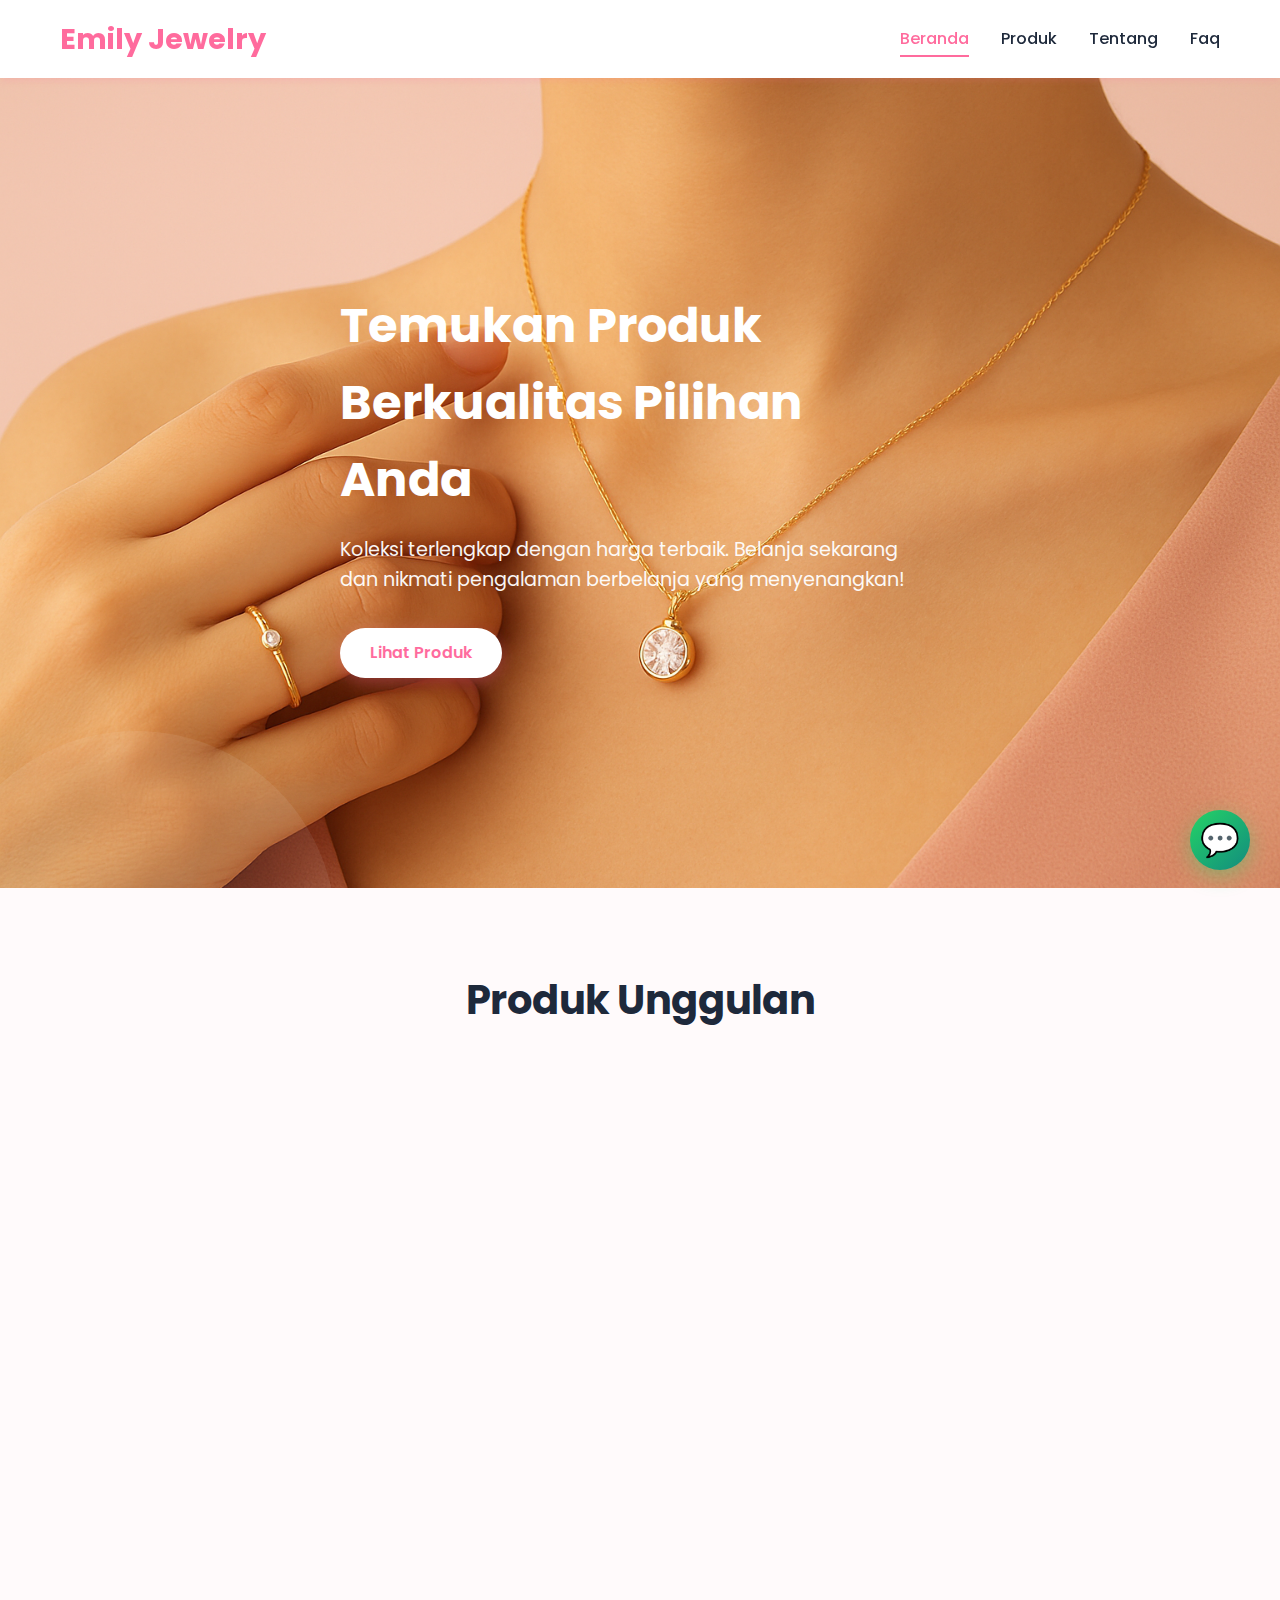
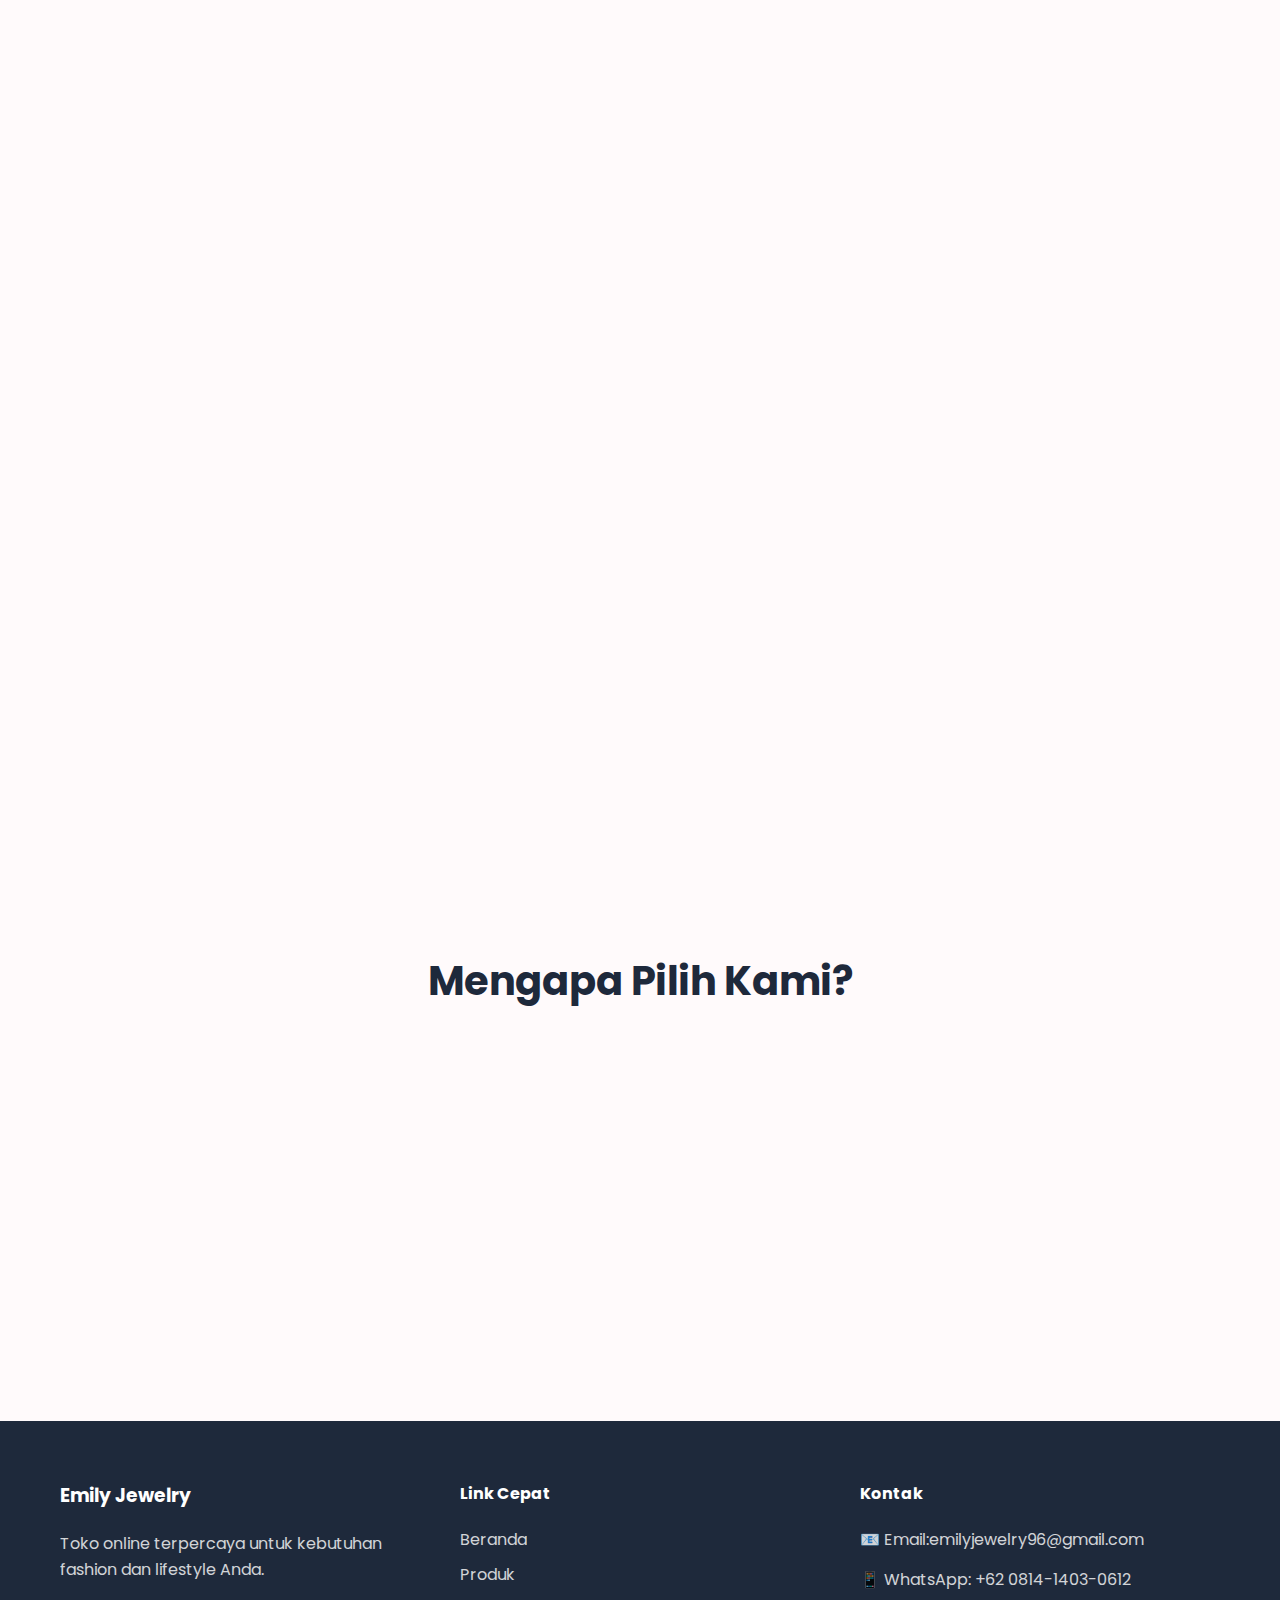
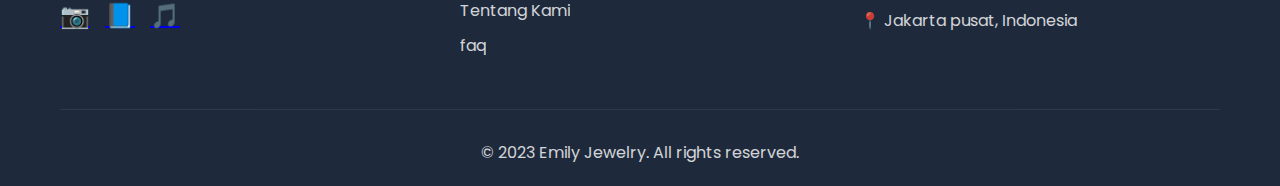
<file: index.html>
<!DOCTYPE html>
<html lang="id">
<head>
    <meta charset="UTF-8">
    <meta name="viewport" content="width=device-width, initial-scale=1.0">
    <meta name="description" content="Toko Online Terpercaya - Belanja produk berkualitas dengan harga terjangkau. Pengiriman cepat ke seluruh Indonesia.">
    <meta name="keywords" content="toko online, belanja online, produk berkualitas, toko terpercaya">
    <title>Beranda - Emily Jewelry | Toko Online Terpercaya</title>
    <link rel="stylesheet" href="style.css">
    <link href="https://fonts.googleapis.com/css2?family=Poppins:wght@300;400;500;600;700&display=swap" rel="stylesheet">
</head>
<body>
    <!-- Navigation -->
    <nav class="navbar">
        <div class="container">
            <div class="nav-wrapper">
                <div class="logo">
                    <a href="homepages.html">Emily Jewelry</a>
                </div>
                <div class="nav-menu" id="navMenu">
                    <a href="index.html" class="nav-link active">Beranda</a>
                    <a href="product.html" class="nav-link">Produk</a>
                    <a href="tentang.html" class="nav-link">Tentang</a>
                    <a href="FAQ.html" class="nav-link">Faq</a>
                </div>
                <div class="hamburger" id="hamburger">
                    <span></span>
                    <span></span>
                    <span></span>
                </div>
            </div>
        </div>
    </nav>

    <!-- Overlay for mobile menu -->
    <div class="nav-overlay" id="navOverlay"></div>

    <!-- Hero Section -->
    <section class="hero">
        <div class="overlay"></div>
        <div class="container">
            <div class="hero-content fade-in">
                <h1>Temukan Produk Berkualitas Pilihan Anda</h1>
                <p>Koleksi terlengkap dengan harga terbaik. Belanja sekarang dan nikmati pengalaman berbelanja yang menyenangkan!</p>
                <a href="product.html" class="btn btn-primary">Lihat Produk</a>
            </div>
        </div>
    </section>

    <!-- Featured Products -->
    <section class="featured-products">
        <div class="container">
            <h2 class="section-title">Produk Unggulan</h2>
            <div class="products-grid">
                <div class="product-card slide-up">
                    <div class="product-badge">Bestseller</div>
                    <img src="/asset/gelang wanita.jpg" alt="Aksesoris wanita" loading="lazy">
                    <div class="product-info">
                        <h3>Gelang fashion  wanita</h3>
                      <div class="rating-section">
                        <span class="stars">⭐⭐⭐⭐⭐</span>
                        <span class="rating-text">(4.8/5 dari 234 ulasan)</span>
                      </div>
                        <p class="price"><span class="old-price">Rp 420.000</span>Rp 49.999</p>
                        <a href="https://shopee.co.id/Emilly-Gelang-Keroncong-Titanium-Wanita-Isi-3-Anti-Karat-i.663186374.26659076202?extraParams=%7B%22display_model_id%22%3A69806257948%2C%22model_selection_logic%22%3A2%7D&sp_atk=d0ffaef2-84a9-45cb-9858-b0441dcdc654&xptdk=d0ffaef2-84a9-45cb-9858-b0441dcdc654" class="btn btn-secondary">Lihat produk</a>
                    </div>
                </div>
                <div class="product-card slide-up">
                    
                    <img src="/asset/kalung.jpg" alt="Kalung fashion wanita" loading="lazy">
                    <div class="product-info">
                        <h3>Kalung fashion wanita</h3>
                       <div class="rating-section">
                        <span class="stars">⭐⭐⭐⭐⭐</span>
                        <span class="rating-text">(4.8/5 dari 71 ulasan)</span>
                       </div>
                        <p class="price"><span class="old-price">Rp 229.999</span> Rp 21.999</p>
                        <a href="https://shopee.co.id/Emilly-Kalung-Titanium-Wanita-Motif-Salib-Fashion-Gold-Silver-Anti-Karat-i.663186374.27721365151?extraParams=%7B%22display_model_id%22%3A69501660029%2C%22model_selection_logic%22%3A2%7D&sp_atk=07c61305-0b06-48b5-9e1e-f3cccfcde9da&xptdk=07c61305-0b06-48b5-9e1e-f3cccfcde9da" class="btn btn-secondary">Lihat Detail</a>
                    </div>
                </div>
                <div class="product-card slide-up">
                    
                    <img src="/asset/anting.jpg" alt="anting" loading="lazy">
                    <div class="product-info">
                        <h3>Anting fashion wanita</h3>
                       <div class="rating-section">
                        <span class="stars">⭐⭐⭐⭐⭐</span>
                        <span class="rating-text">(4.8/5 dari 470 ulasan)</span>
                       </div>
                        <p class="price"><span class="old-price">Rp 139.999</span> Rp 13.286</p>
                        <a href="https://shopee.co.id/Emilly-Anting-Boba-Pasir-Titanium-3cm-5cm-7cm-10cm-Fashion-Wanita-Gold-Anti-Karat-i.663186374.40051818439?extraParams=%7B%22display_model_id%22%3A280145722336%2C%22model_selection_logic%22%3A2%7D&sp_atk=b2f305fc-6898-444d-87f5-841534cccfaa&xptdk=b2f305fc-6898-444d-87f5-841534cccfaa" class="btn btn-secondary">Lihat Detail</a>
                    </div>
                </div>
                <div class="product-card slide-up">
                    <img src="/asset/gelang keroncong.jpg" alt="Gelang" loading="lazy">
                    <div class="product-info">
                        <h3>Gelang keroncong fashion wanita</h3>
                        <div class="rating-section">
                        <span class="stars">⭐⭐⭐⭐⭐</span>
                        <span class="rating-text">(4.8/5 dari 735 ulasan)</span>
                       </div>
                        <p class="price"><span class="old-price">Rp 35.000</span>Rp 25.999</p>
                        <a href="https://shopee.co.id/Gelang-Keroncong-Wanita-Motif-Ukir-Pasir-Fashion-Korean-Gold-24k-i.663186374.22688835082?extraParams=%7B%22display_model_id%22%3A222392040568%2C%22model_selection_logic%22%3A2%7D&sp_atk=6b350dd3-8b87-4069-b07f-55299b9bb8be&xptdk=6b350dd3-8b87-4069-b07f-55299b9bb8be" class="btn btn-secondary">Lihat Detail</a>
                    </div>
                </div>
            </div>
        </div>
    </section>

    <!-- Why Choose Us -->
    <section class="why-us">
        <div class="container">
            <h2 class="section-title">Mengapa Pilih Kami?</h2>
            <div class="features-grid">
                <div class="feature-card fade-in">
                    <div class="feature-icon">✓</div>
                    <h3>Produk Berkualitas</h3>
                    <p>Semua produk dijamin original dan berkualitas tinggi</p>
                </div>
                <div class="feature-card fade-in">
                    <div class="feature-icon">⚡</div>
                    <h3>Pengiriman Cepat</h3>
                    <p>Proses pengiriman cepat ke seluruh Indonesia</p>
                </div>
                <div class="feature-card fade-in">
                    <div class="feature-icon">💰</div>
                    <h3>Harga Terjangkau</h3>
                    <p>Harga kompetitif dengan berbagai promo menarik</p>
                </div>
            </div>
        </div>
    </section>

    <!-- Footer -->
    <footer class="footer">
        <div class="container">
            <div class="footer-content">
                <div class="footer-section">
                    <h3>Emily Jewelry</h3>
                    <p>Toko online terpercaya untuk kebutuhan fashion dan lifestyle Anda.</p>
                    <div class="social-links">
                        <a href="#" aria-label="Instagram" title="Instagram">📷</a>
                        <a href="#" aria-label="Facebook" title="Facebook">📘</a>
                        <a href="#" aria-label="TikTok" title="TikTok">🎵</a>
                    </div>
                </div>
                <div class="footer-section">
                    <h4>Link Cepat</h4>
                    <ul>
                        <li><a href="homepages.html">Beranda</a></li>
                        <li><a href="product.html">Produk</a></li>
                        <li><a href="tentang.html">Tentang Kami</a></li>
                        <li><a href="FAQ.html">faq</a></li>
                    </ul>
                </div>
                <div class="footer-section">
                    <h4>Kontak</h4>
                    <p>📧 Email:emilyjewelry96@gmail.com</p>
                    <p>📱 WhatsApp: +62 0814-1403-0612</p>
                    <p>📍 Jakarta pusat, Indonesia</p>
                </div>
            </div>
            <div class="footer-bottom">
                <p>&copy; 2023 Emily Jewelry. All rights reserved.</p>
            </div>
        </div>
    </footer>

    <!-- WhatsApp Floating Button -->
    <a href="https://wa.me/6281414030612?text=Halo%20Emily%20Jewelry,%20saya%20ingin%20bertanya" 
       class="whatsapp-float" 
       target="_blank" 
       rel="noopener noreferrer"
       aria-label="Chat WhatsApp">
        <span class="whatsapp-icon">💬</span>
    </a>

    <script src="script.js"></script>
</body>

</html>
</file>
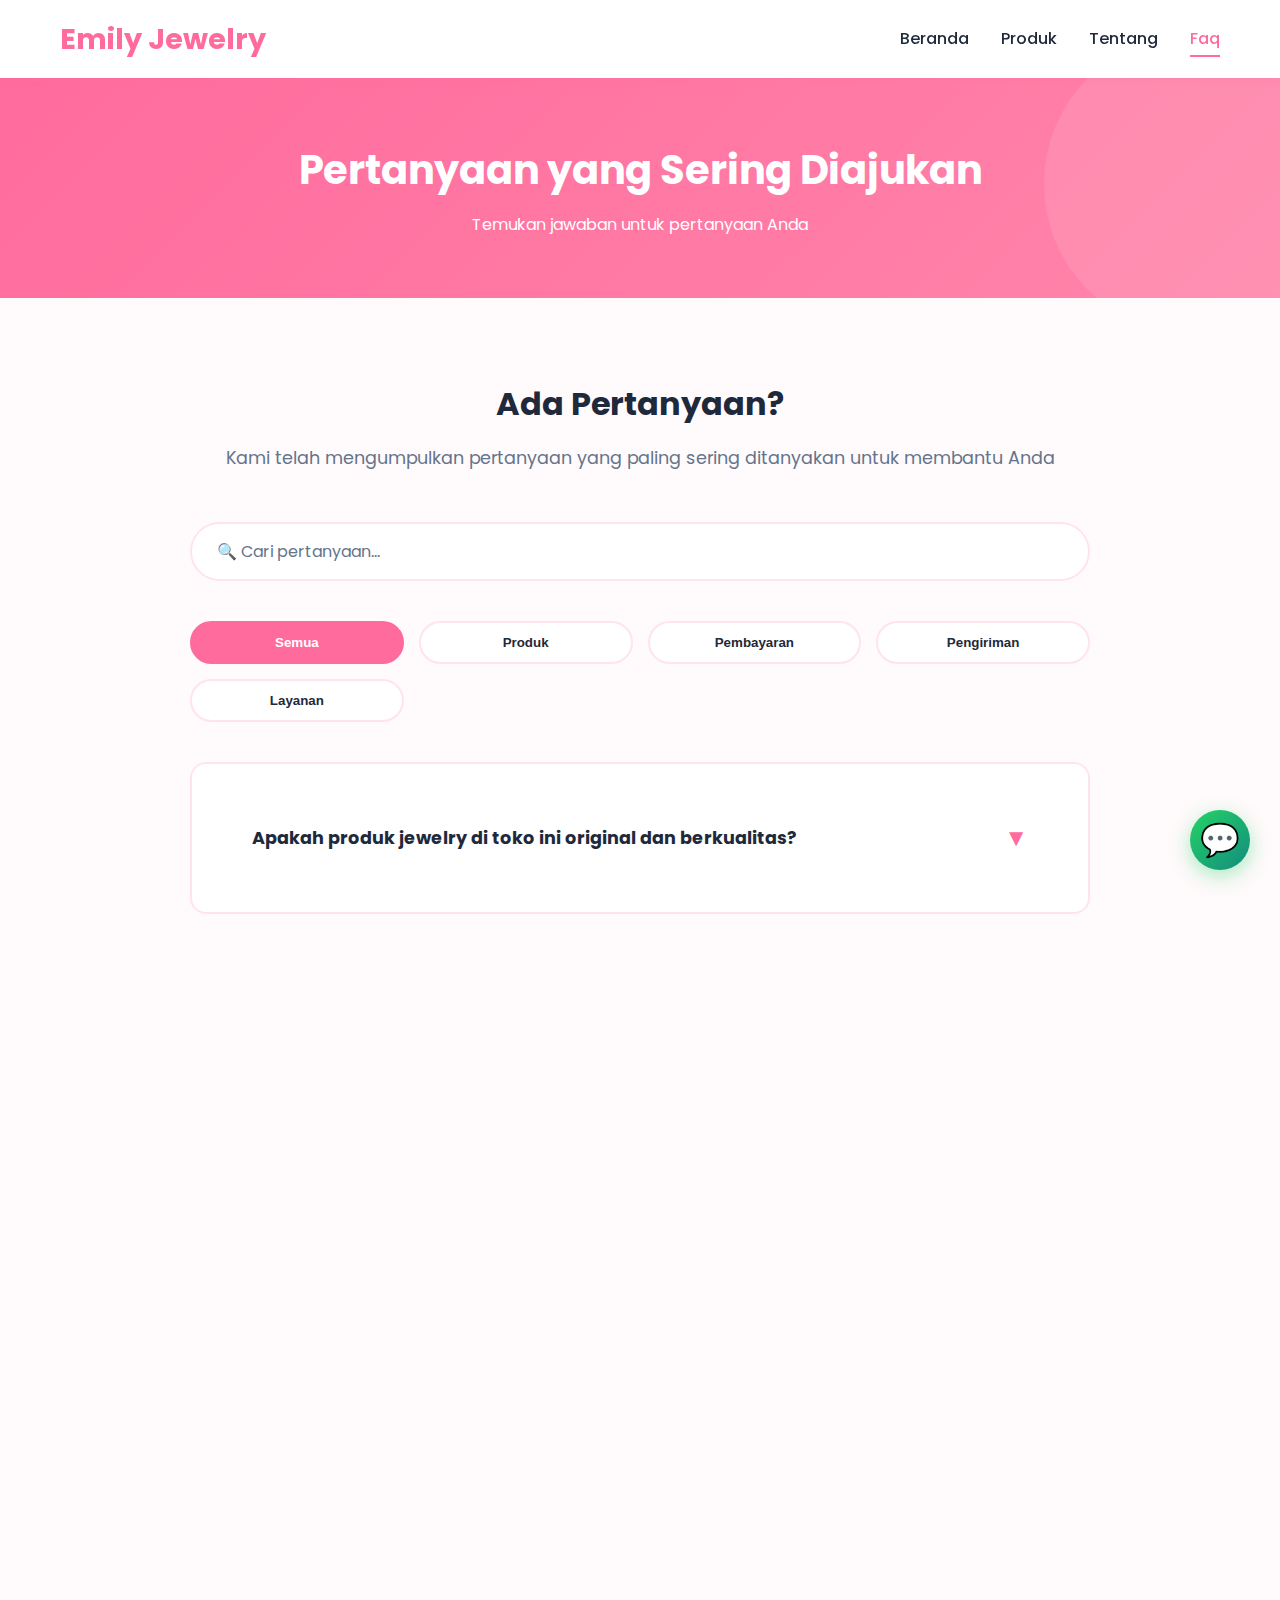
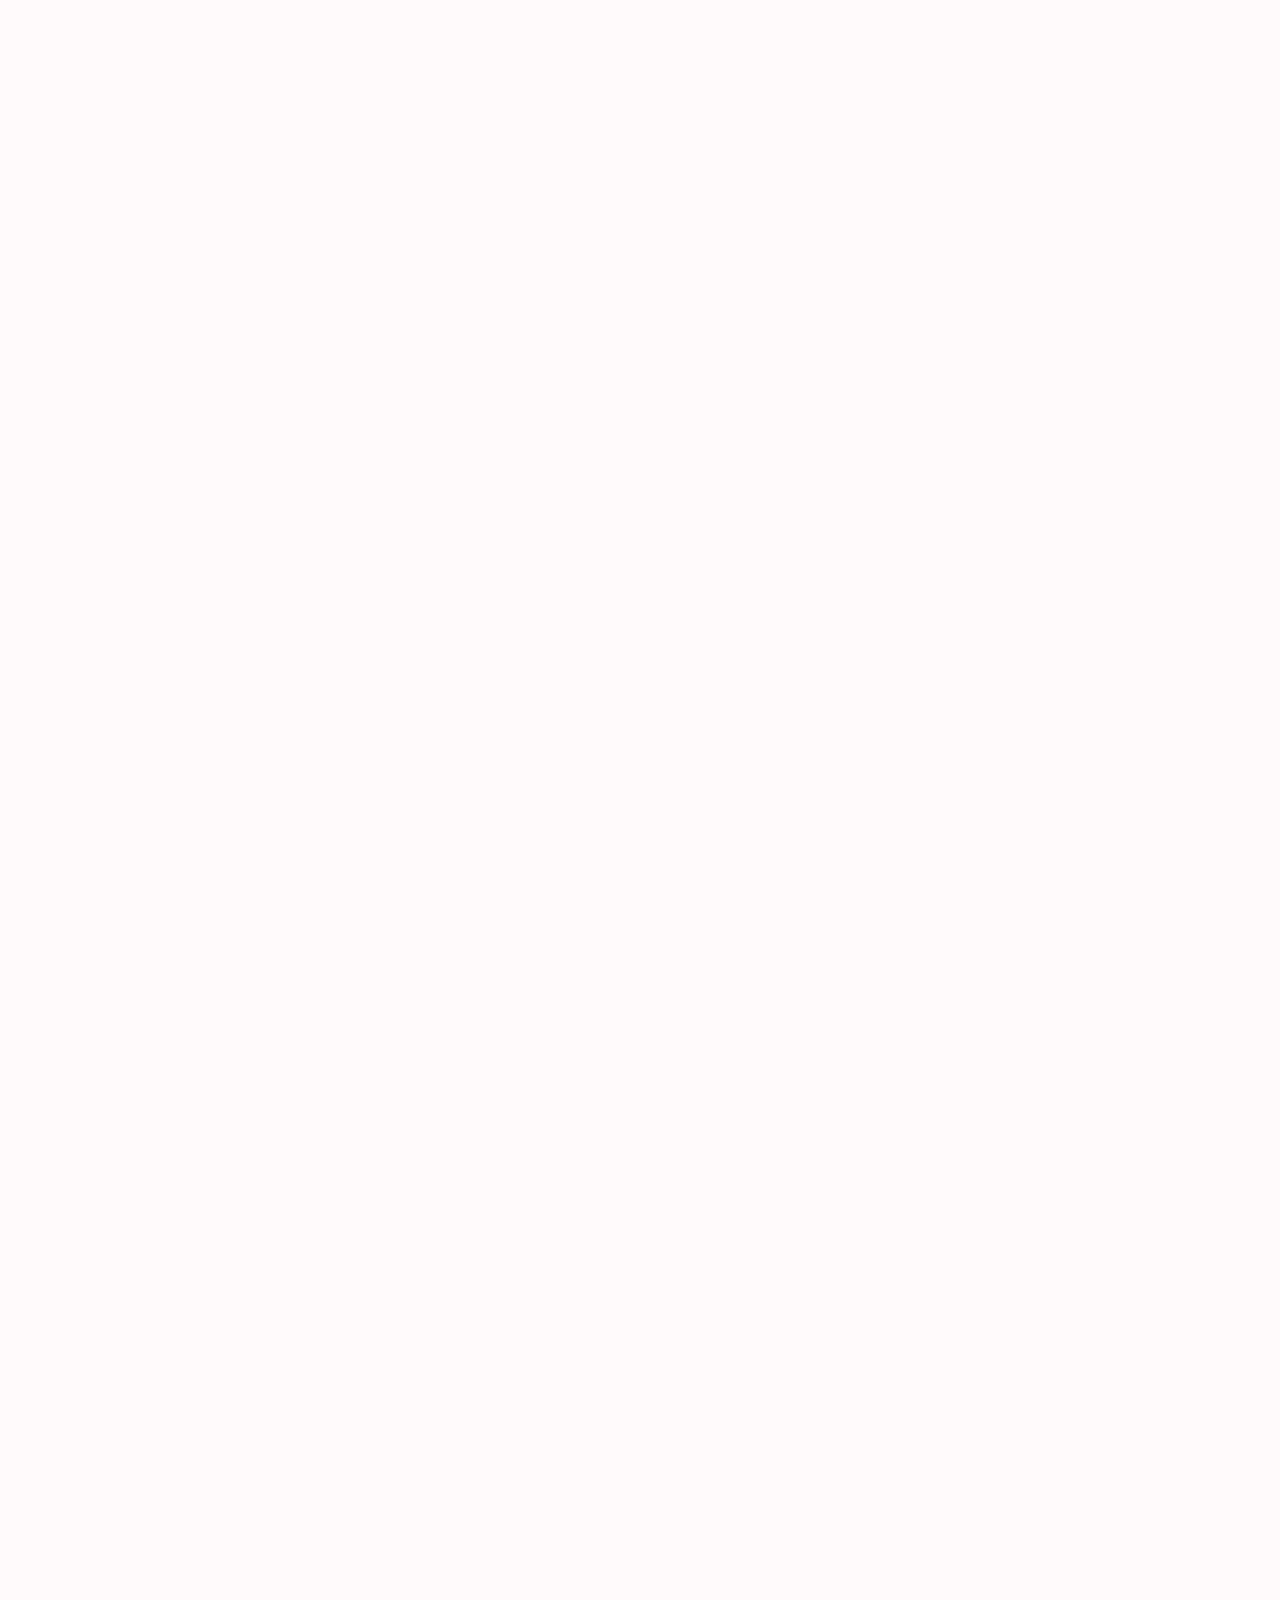
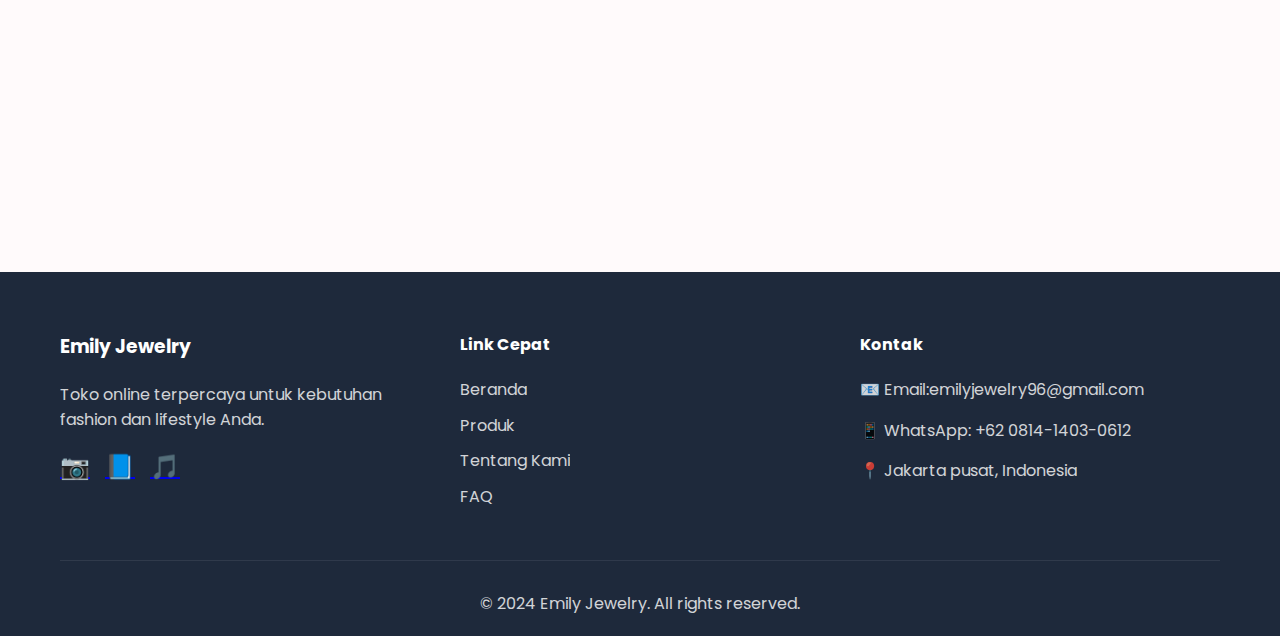
<file: FAQ.html>
<!DOCTYPE html>
<html lang="id">
<head>
    <meta charset="UTF-8">
    <meta name="viewport" content="width=device-width, initial-scale=1.0">
    <meta name="description" content="FAQ Emily Jewelry - Pertanyaan yang sering diajukan tentang produk, pembayaran, pengiriman, dan layanan kami.">
    <meta name="keywords" content="faq, pertanyaan, jawaban, bantuan, emily jewelry">
    <title>FAQ - Emily Jewelry</title>
    <link rel="stylesheet" href="style.css">
    <link href="https://fonts.googleapis.com/css2?family=Poppins:wght@300;400;500;600;700&display=swap" rel="stylesheet">
    <style>
        /* FAQ Specific Styles */
        .faq-container {
            max-width: 900px;
            margin: 0 auto;
        }

        .faq-intro {
            text-align: center;
            margin-bottom: 50px;
        }

        .faq-intro h2 {
            font-size: 2rem;
            color: var(--dark-color);
            margin-bottom: 15px;
        }

        .faq-intro p {
            color: var(--gray-color);
            font-size: 1.1rem;
        }

        .faq-categories {
            display: grid;
            grid-template-columns: repeat(auto-fit, minmax(200px, 1fr));
            gap: 15px;
            margin-bottom: 40px;
        }

        .category-btn {
            padding: 12px 20px;
            background: var(--white);
            border: 2px solid var(--border-color);
            border-radius: 25px;
            color: var(--dark-color);
            font-weight: 600;
            cursor: pointer;
            transition: all 0.3s ease;
            text-align: center;
        }

        .category-btn:hover {
            border-color: var(--primary-color);
            background: var(--light-color);
        }

        .category-btn.active {
            background: var(--primary-color);
            color: var(--white);
            border-color: var(--primary-color);
        }

        .faq-list {
            margin-top: 30px;
        }

        .faq-item {
            background: var(--white);
            border: 2px solid var(--border-color);
            border-radius: 16px;
            margin-bottom: 15px;
            overflow: hidden;
            transition: all 0.3s ease;
        }

        .faq-item:hover {
            border-color: var(--accent-pink);
            box-shadow: 0 4px 15px rgba(255, 107, 157, 0.1);
        }

        .faq-question {
            padding: 25px 30px;
            cursor: pointer;
            display: flex;
            justify-content: space-between;
            align-items: center;
            gap: 20px;
            user-select: none;
        }

        .faq-question h3 {
            font-size: 1.1rem;
            color: var(--dark-color);
            margin: 0;
            flex: 1;
        }

        .faq-icon {
            font-size: 1.5rem;
            color: var(--primary-color);
            transition: transform 0.3s ease;
            flex-shrink: 0;
        }

        .faq-item.active .faq-icon {
            transform: rotate(180deg);
        }

        .faq-answer {
            max-height: 0;
            overflow: hidden;
            transition: max-height 0.3s ease;
        }

        .faq-answer-content {
            padding: 0 30px 25px 30px;
            color: var(--gray-color);
            line-height: 1.8;
        }

        .faq-item.active .faq-answer {
            max-height: 500px;
        }

        .faq-item.active .faq-question {
            background: var(--light-color);
        }

        .faq-search {
            margin-bottom: 40px;
        }

        .search-input {
            width: 100%;
            padding: 15px 25px;
            border: 2px solid var(--border-color);
            border-radius: 30px;
            font-size: 1rem;
            font-family: 'Poppins', sans-serif;
            transition: all 0.3s ease;
        }

        .search-input:focus {
            outline: none;
            border-color: var(--primary-color);
            box-shadow: 0 0 0 3px rgba(255, 107, 157, 0.1);
        }

        .search-input::placeholder {
            color: var(--gray-color);
        }

        .no-results {
            text-align: center;
            padding: 40px 20px;
            color: var(--gray-color);
        }

        .contact-help {
            text-align: center;
            margin-top: 60px;
            padding: 40px;
            background: var(--pink-gradient);
            border-radius: 20px;
            color: var(--white);
        }

        .contact-help h3 {
            font-size: 1.8rem;
            margin-bottom: 15px;
            color: var(--white);
        }

        .contact-help p {
            margin-bottom: 25px;
            opacity: 0.95;
        }

        .contact-buttons {
            display: flex;
            gap: 15px;
            justify-content: center;
            flex-wrap: wrap;
        }

        .contact-btn {
            display: inline-flex;
            align-items: center;
            gap: 10px;
            padding: 12px 25px;
            background: var(--white);
            color: var(--primary-color);
            border-radius: 25px;
            text-decoration: none;
            font-weight: 600;
            transition: all 0.3s ease;
        }

        .contact-btn:hover {
            transform: translateY(-3px);
            box-shadow: 0 6px 20px rgba(255, 255, 255, 0.3);
        }

        /* Mobile Responsive */
        @media (max-width: 768px) {
            .faq-intro h2 {
                font-size: 1.6rem;
            }

            .faq-intro p {
                font-size: 1rem;
            }

            .faq-categories {
                grid-template-columns: 1fr;
                gap: 10px;
            }

            .category-btn {
                padding: 10px 15px;
                font-size: 0.9rem;
            }

            .faq-question {
                padding: 20px 20px;
                gap: 15px;
            }

            .faq-question h3 {
                font-size: 1rem;
            }

            .faq-icon {
                font-size: 1.3rem;
            }

            .faq-answer-content {
                padding: 0 20px 20px 20px;
                font-size: 0.95rem;
            }

            .search-input {
                padding: 12px 20px;
                font-size: 0.95rem;
            }

            .contact-help {
                padding: 30px 20px;
                margin-top: 40px;
            }

            .contact-help h3 {
                font-size: 1.5rem;
            }

            .contact-help p {
                font-size: 0.95rem;
            }

            .contact-buttons {
                flex-direction: column;
                gap: 10px;
            }

            .contact-btn {
                width: 100%;
                justify-content: center;
                padding: 12px 20px;
            }
        }

        @media (max-width: 480px) {
            .faq-intro h2 {
                font-size: 1.4rem;
            }

            .faq-question {
                padding: 15px;
            }

            .faq-question h3 {
                font-size: 0.95rem;
            }

            .faq-answer-content {
                padding: 0 15px 15px 15px;
                font-size: 0.9rem;
            }

            .contact-help {
                padding: 25px 15px;
                border-radius: 15px;
            }

            .contact-help h3 {
                font-size: 1.3rem;
            }
        }
    </style>
</head>
<body>
    <!-- Navigation -->
    <nav class="navbar">
        <div class="container">
            <div class="nav-wrapper">
                <div class="logo">
                    <a href="homepages.html">Emily Jewelry</a>
                </div>
                <div class="nav-menu" id="navMenu">
                    <a href="index.html" class="nav-link">Beranda</a>
                    <a href="product.html" class="nav-link">Produk</a>
                    <a href="tentang.html" class="nav-link">Tentang</a>
                    <a href="FAQ.html" class="nav-link active">Faq</a>
                </div>
                <div class="hamburger" id="hamburger">
                    <span></span>
                    <span></span>
                    <span></span>
                </div>
            </div>
        </div>
    </nav>

    <!-- Page Header -->
    <section class="page-header">
        <div class="container">
            <h1>Pertanyaan yang Sering Diajukan</h1>
            <p>Temukan jawaban untuk pertanyaan Anda</p>
        </div>
    </section>

    <!-- FAQ Section -->
    <section class="contact-section">
        <div class="container">
            <div class="faq-container">
                <!-- Intro -->
                <div class="faq-intro fade-in">
                    <h2>Ada Pertanyaan?</h2>
                    <p>Kami telah mengumpulkan pertanyaan yang paling sering ditanyakan untuk membantu Anda</p>
                </div>

                <!-- Search Box -->
                <div class="faq-search fade-in">
                    <input type="text" 
                           class="search-input" 
                           id="faqSearch" 
                           placeholder="🔍 Cari pertanyaan...">
                </div>

                <!-- Category Filter -->
                <div class="faq-categories fade-in">
                    <button class="category-btn active" data-category="all">Semua</button>
                    <button class="category-btn" data-category="produk">Produk</button>
                    <button class="category-btn" data-category="pembayaran">Pembayaran</button>
                    <button class="category-btn" data-category="pengiriman">Pengiriman</button>
                    <button class="category-btn" data-category="layanan">Layanan</button>
                </div>

                <!-- FAQ List -->
                <div class="faq-list" id="faqList">
                    <!-- Produk -->
                    <div class="faq-item slide-up" data-category="produk">
                        <div class="faq-question">
                            <h3>Apakah produk jewelry di toko ini original dan berkualitas?</h3>
                            <span class="faq-icon">▼</span>
                        </div>
                        <div class="faq-answer">
                            <div class="faq-answer-content">
                                Ya, kami menjamin 100% keaslian semua produk jewelry yang dijual. Semua produk telah melalui quality control ketat sebelum dikirim kepada customer. Anda bisa cek rating dan review dari pembeli lain di halaman toko kami.
                            </div>
                        </div>
                    </div>

                    <div class="faq-item slide-up" data-category="produk">
                        <div class="faq-question">
                            <h3>Bagaimana cara melihat katalog produk lengkap?</h3>
                            <span class="faq-icon">▼</span>
                        </div>
                        <div class="faq-answer">
                            <div class="faq-answer-content">
                                Silakan kunjungi toko kami di Shopee atau marketplace favorit Anda. Di sana tersedia katalog lengkap dengan foto detail, deskripsi produk, harga, dan review dari pembeli sebelumnya.
                            </div>
                        </div>
                    </div>

                    <div class="faq-item slide-up" data-category="produk">
                        <div class="faq-question">
                            <h3>Apakah ada garansi untuk produk jewelry?</h3>
                            <span class="faq-icon">▼</span>
                        </div>
                        <div class="faq-answer">
                            <div class="faq-answer-content">
                                Ya, kami memberikan garansi keaslian untuk semua produk. Jika terdapat cacat produksi atau ketidaksesuaian produk, Anda dapat mengajukan retur atau penukaran melalui sistem marketplace dalam waktu 7 hari setelah barang diterima.
                            </div>
                        </div>
                    </div>

                    <!-- Pembayaran -->
                    <div class="faq-item slide-up" data-category="pembayaran">
                        <div class="faq-question">
                            <h3>Bagaimana cara melakukan pembayaran?</h3>
                            <span class="faq-icon">▼</span>
                        </div>
                        <div class="faq-answer">
                            <div class="faq-answer-content">
                                Pembayaran dilakukan melalui sistem marketplace (Shopee, Tokopedia, dll). Anda bisa memilih berbagai metode pembayaran yang tersedia seperti Transfer Bank, E-Wallet (OVO, GoPay, Dana, ShopeePay), Kartu Kredit/Debit, atau COD tergantung pilihan yang tersedia di platform.
                            </div>
                        </div>
                    </div>

                    <div class="faq-item slide-up" data-category="pembayaran">
                        <div class="faq-question">
                            <h3>Apakah aman berbelanja di toko ini?</h3>
                            <span class="faq-icon">▼</span>
                        </div>
                        <div class="faq-answer">
                            <div class="faq-answer-content">
                                Sangat aman! Semua transaksi dilindungi oleh sistem keamanan marketplace. Pembayaran Anda akan ditahan oleh platform dan baru diteruskan ke penjual setelah Anda konfirmasi barang diterima dengan baik.
                            </div>
                        </div>
                    </div>

                    <div class="faq-item slide-up" data-category="pembayaran">
                        <div class="faq-question">
                            <h3>Apakah tersedia promo atau diskon?</h3>
                            <span class="faq-icon">▼</span>
                        </div>
                        <div class="faq-answer">
                            <div class="faq-answer-content">
                                Ya! Kami sering mengadakan promo menarik seperti flash sale, diskon voucher, dan gratis ongkir. Follow toko kami di marketplace dan aktifkan notifikasi untuk mendapatkan update promo terbaru. Anda juga bisa cek halaman promo di platform marketplace.
                            </div>
                        </div>
                    </div>

                    <!-- Pengiriman -->
                    <div class="faq-item slide-up" data-category="pengiriman">
                        <div class="faq-question">
                            <h3>Berapa lama estimasi pengiriman?</h3>
                            <span class="faq-icon">▼</span>
                        </div>
                        <div class="faq-answer">
                            <div class="faq-answer-content">
                                Pesanan akan kami proses dalam 1-2 hari kerja setelah pembayaran dikonfirmasi. Estimasi pengiriman tergantung jasa ekspedisi dan lokasi: Jabodetabek 2-4 hari, Pulau Jawa 3-5 hari, Luar Jawa 5-10 hari kerja. Cek estimasi detail di halaman checkout marketplace.
                            </div>
                        </div>
                    </div>

                    <div class="faq-item slide-up" data-category="pengiriman">
                        <div class="faq-question">
                            <h3>Bagaimana cara tracking pesanan saya?</h3>
                            <span class="faq-icon">▼</span>
                        </div>
                        <div class="faq-answer">
                            <div class="faq-answer-content">
                                Setelah pesanan dikirim, nomor resi akan otomatis muncul di halaman pesanan Anda di marketplace. Anda bisa tracking langsung melalui aplikasi marketplace atau klik nomor resi untuk melihat posisi paket Anda.
                            </div>
                        </div>
                    </div>

                    <div class="faq-item slide-up" data-category="pengiriman">
                        <div class="faq-question">
                            <h3>Apakah ada gratis ongkir?</h3>
                            <span class="faq-icon">▼</span>
                        </div>
                        <div class="faq-answer">
                            <div class="faq-answer-content">
                                Ya! Kami sering memberikan voucher gratis ongkir untuk pembelian tertentu. Selain itu, Anda bisa memanfaatkan voucher gratis ongkir dari marketplace pada hari-hari tertentu. Pantau terus halaman toko kami untuk info promo terbaru.
                            </div>
                        </div>
                    </div>

                    <div class="faq-item slide-up" data-category="pengiriman">
                        <div class="faq-question">
                            <h3>Apakah paket diasuransikan?</h3>
                            <span class="faq-icon">▼</span>
                        </div>
                        <div class="faq-answer">
                            <div class="faq-answer-content">
                                Kami sangat menyarankan untuk menambahkan asuransi pengiriman saat checkout untuk melindungi paket Anda dari kehilangan atau kerusakan selama pengiriman. Biaya asuransi sangat terjangkau dan akan melindungi nilai produk Anda.
                            </div>
                        </div>
                    </div>

                    <!-- Layanan -->
                    <div class="faq-item slide-up" data-category="layanan">
                        <div class="faq-question">
                            <h3>Bagaimana cara melakukan retur atau komplain?</h3>
                            <span class="faq-icon">▼</span>
                        </div>
                        <div class="faq-answer">
                            <div class="faq-answer-content">
                                Jika ada masalah dengan pesanan, Anda bisa mengajukan retur/komplain melalui fitur "Ajukan Komplain" atau "Pengembalian" di halaman pesanan marketplace Anda. Tim kami akan merespons dalam 1x24 jam. Pastikan produk masih dalam kondisi baik dan lengkap dengan kemasan.
                            </div>
                        </div>
                    </div>

                    <div class="faq-item slide-up" data-category="layanan">
                        <div class="faq-question">
                            <h3>Bagaimana cara menghubungi customer service?</h3>
                            <span class="faq-icon">▼</span>
                        </div>
                        <div class="faq-answer">
                            <div class="faq-answer-content">
                                Anda dapat menghubungi kami melalui: 1) Fitur Chat di marketplace (respon cepat saat jam kerja), 2) WhatsApp di +62 812-3456-7890, atau 3) Diskusi Produk di halaman marketplace. Kami siap membantu Anda Senin-Sabtu pukul 09:00-18:00 WIB.
                            </div>
                        </div>
                    </div>

                    <div class="faq-item slide-up" data-category="layanan">
                        <div class="faq-question">
                            <h3>Apakah bisa custom atau pre-order produk?</h3>
                            <span class="faq-icon">▼</span>
                        </div>
                        <div class="faq-answer">
                            <div class="faq-answer-content">
                                Ya, kami menerima pre-order untuk produk tertentu yang sedang tidak tersedia. Untuk custom atau pesanan khusus, silakan hubungi customer service kami melalui chat marketplace atau WhatsApp untuk diskusi lebih lanjut mengenai ketersediaan dan harga.
                            </div>
                        </div>
                    </div>

                    <div class="faq-item slide-up" data-category="layanan">
                        <div class="faq-question">
                            <h3>Apakah ada diskon untuk pembelian dalam jumlah banyak?</h3>
                            <span class="faq-icon">▼</span>
                        </div>
                        <div class="faq-answer">
                            <div class="faq-answer-content">
                                Ya! Kami memberikan harga khusus untuk pembelian grosir atau dalam jumlah banyak. Silakan chat customer service kami melalui marketplace atau WhatsApp untuk mendapatkan penawaran harga terbaik sesuai dengan jumlah pembelian Anda.
                            </div>
                        </div>
                    </div>
                </div>

                <!-- No Results Message -->
                <div class="no-results" id="noResults" style="display: none;">
                    <p>😔 Tidak ada hasil yang ditemukan. Coba kata kunci lain atau hubungi customer service kami.</p>
                </div>

                <!-- Contact Help Section -->
                <div class="contact-help fade-in">
                    <h3>Masih Ada Pertanyaan?</h3>
                    <p>Tim customer service kami siap membantu Anda</p>
                    <div class="contact-buttons">
                        <a href="https://wa.me/6281414030612" class="contact-btn" target="_blank">
                            <span>💬</span>
                            <span>Chat WhatsApp</span>
                        </a>
                        <a href="https://shopee.co.id/emilly_jewelry?shopCollection=143908184#product_list" class="contact-btn" target="_blank">
                            <span>🛍️</span>
                            <span>Kunjungi Toko</span>
                        </a>
                    </div>
                </div>
            </div>
        </div>
    </section>

    <!-- Footer -->
    <footer class="footer">
        <div class="container">
            <div class="footer-content">
                <div class="footer-section">
                    <h3>Emily Jewelry</h3>
                    <p>Toko online terpercaya untuk kebutuhan fashion dan lifestyle Anda.</p>
                    <div class="social-links">
                        <a href="#" aria-label="Instagram">📷</a>
                        <a href="#" aria-label="Facebook">📘</a>
                        <a href="#" aria-label="TikTok">🎵</a>
                    </div>
                </div>
                <div class="footer-section">
                    <h4>Link Cepat</h4>
                    <ul>
                        <li><a href="homepages.html">Beranda</a></li>
                        <li><a href="product.html">Produk</a></li>
                        <li><a href="tentang.html">Tentang Kami</a></li>
                        <li><a href="FAQ.html">FAQ</a></li>
                    </ul>
                </div>
                <div class="footer-section">
                    <h4>Kontak</h4>
                    <p>📧 Email:emilyjewelry96@gmail.com</p>
                    <p>📱 WhatsApp: +62 0814-1403-0612</p>
                    <p>📍 Jakarta pusat, Indonesia</p>
                </div>
            </div>
            <div class="footer-bottom">
                <p>&copy; 2024 Emily Jewelry. All rights reserved.</p>
            </div>
        </div>
    </footer>

    <!-- WhatsApp Floating Button -->
    <a href="https://wa.me/6281414030612" class="whatsapp-float" target="_blank" aria-label="Chat WhatsApp">
        <span class="whatsapp-icon">💬</span>
    </a>

    <script>
        // Hamburger Menu
        const hamburger = document.getElementById('hamburger');
        const navMenu = document.getElementById('navMenu');

        hamburger.addEventListener('click', () => {
            navMenu.classList.toggle('active');
        });

        // FAQ Accordion
        const faqItems = document.querySelectorAll('.faq-item');
        
        faqItems.forEach(item => {
            const question = item.querySelector('.faq-question');
            
            question.addEventListener('click', () => {
                const isActive = item.classList.contains('active');
                
                // Close all items
                faqItems.forEach(i => i.classList.remove('active'));
                
                // Open clicked item if it wasn't active
                if (!isActive) {
                    item.classList.add('active');
                }
            });
        });

        // Category Filter
        const categoryBtns = document.querySelectorAll('.category-btn');
        const faqList = document.getElementById('faqList');
        const noResults = document.getElementById('noResults');

        categoryBtns.forEach(btn => {
            btn.addEventListener('click', () => {
                // Update active button
                categoryBtns.forEach(b => b.classList.remove('active'));
                btn.classList.add('active');

                // Filter FAQ items
                const category = btn.dataset.category;
                let visibleCount = 0;

                faqItems.forEach(item => {
                    if (category === 'all' || item.dataset.category === category) {
                        item.style.display = 'block';
                        visibleCount++;
                    } else {
                        item.style.display = 'none';
                    }
                });

                // Show/hide no results message
                noResults.style.display = visibleCount === 0 ? 'block' : 'none';
            });
        });

        // Search Functionality
        const searchInput = document.getElementById('faqSearch');

        searchInput.addEventListener('input', (e) => {
            const searchTerm = e.target.value.toLowerCase();
            let visibleCount = 0;

            faqItems.forEach(item => {
                const question = item.querySelector('.faq-question h3').textContent.toLowerCase();
                const answer = item.querySelector('.faq-answer-content').textContent.toLowerCase();

                if (question.includes(searchTerm) || answer.includes(searchTerm)) {
                    item.style.display = 'block';
                    visibleCount++;
                } else {
                    item.style.display = 'none';
                }
            });

            // Show/hide no results message
            noResults.style.display = visibleCount === 0 ? 'block' : 'none';

            // Reset category filter when searching
            if (searchTerm) {
                categoryBtns.forEach(b => b.classList.remove('active'));
            }
        });

        // Animation on scroll
        const observerOptions = {
            threshold: 0.1,
            rootMargin: '0px 0px -50px 0px'
        };

        const observer = new IntersectionObserver((entries) => {
            entries.forEach(entry => {
                if (entry.isIntersecting) {
                    entry.target.style.opacity = '1';
                    entry.target.style.transform = 'translateY(0)';
                }
            });
        }, observerOptions);

        document.querySelectorAll('.fade-in, .slide-up').forEach(el => {
            el.style.opacity = '0';
            el.style.transform = 'translateY(20px)';
            el.style.transition = 'opacity 0.6s ease, transform 0.6s ease';
            observer.observe(el);
        });
    </script>
</body>

</html>
</file>
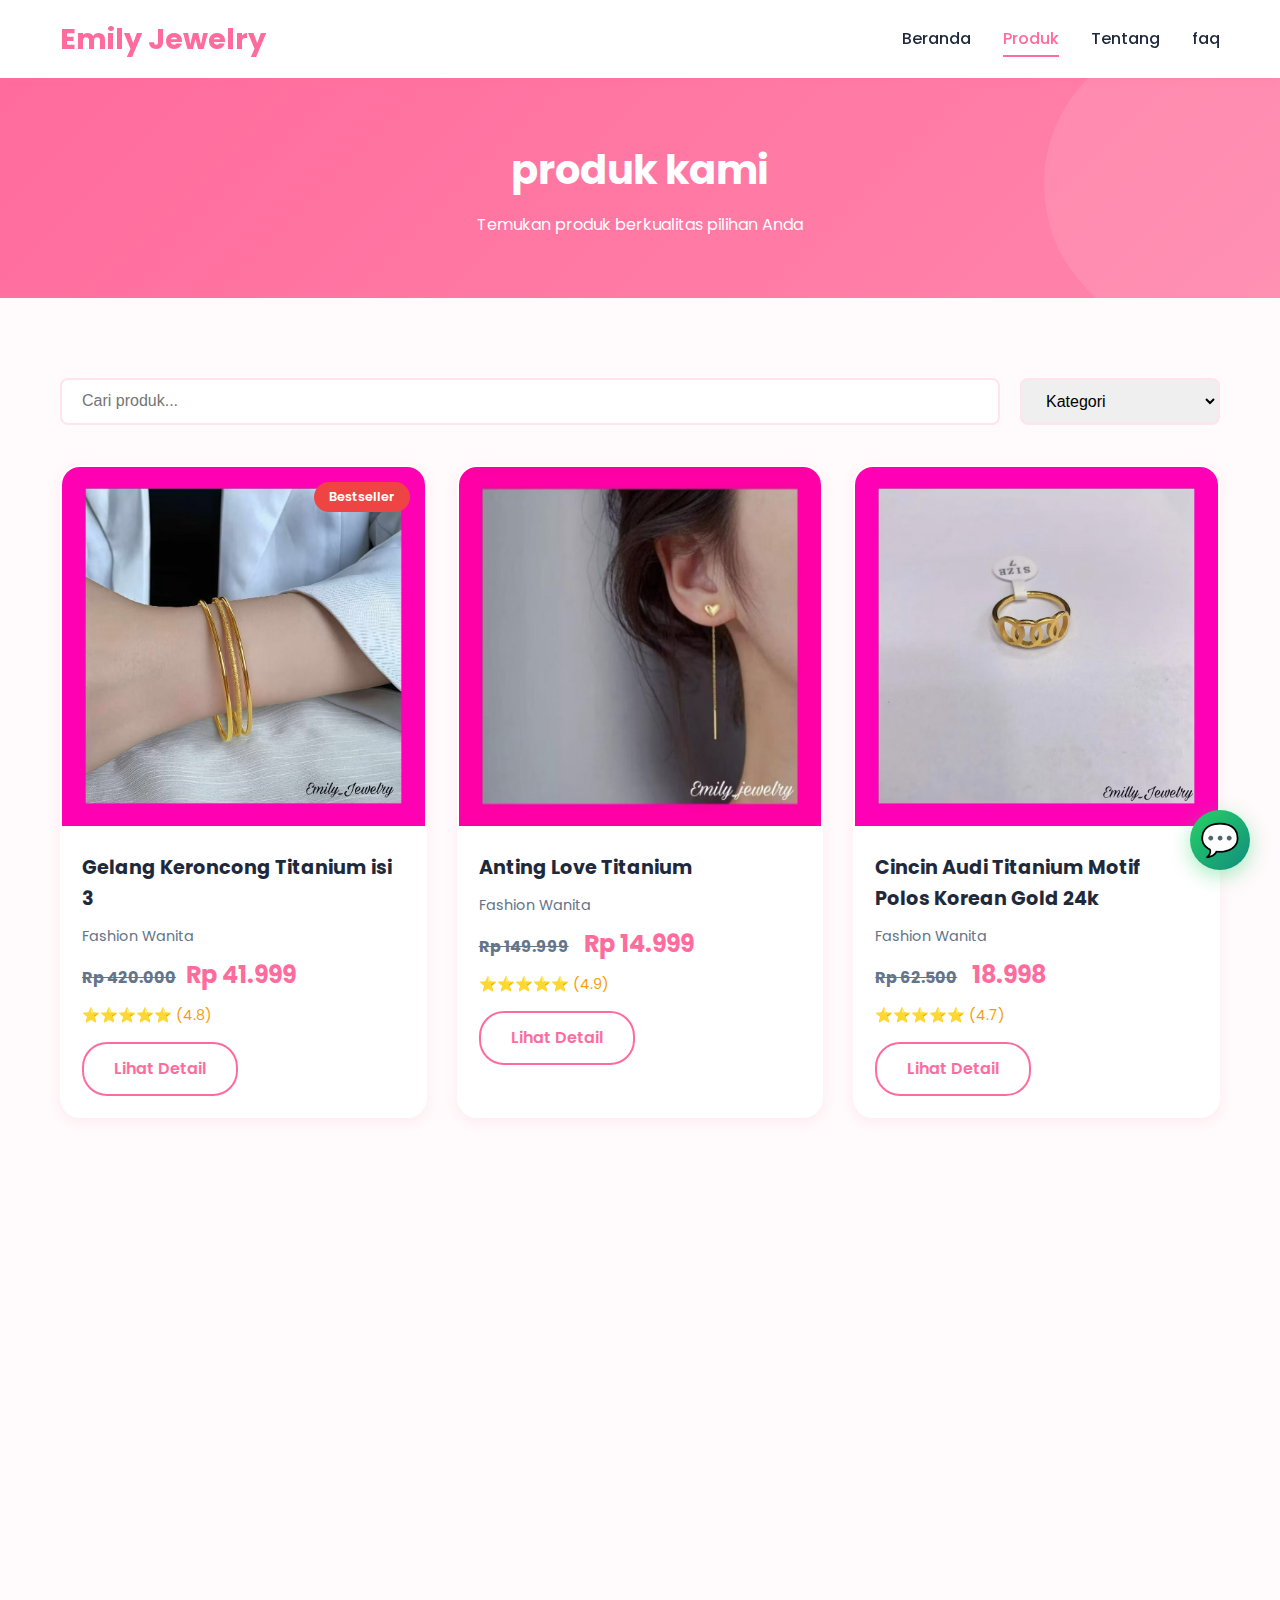
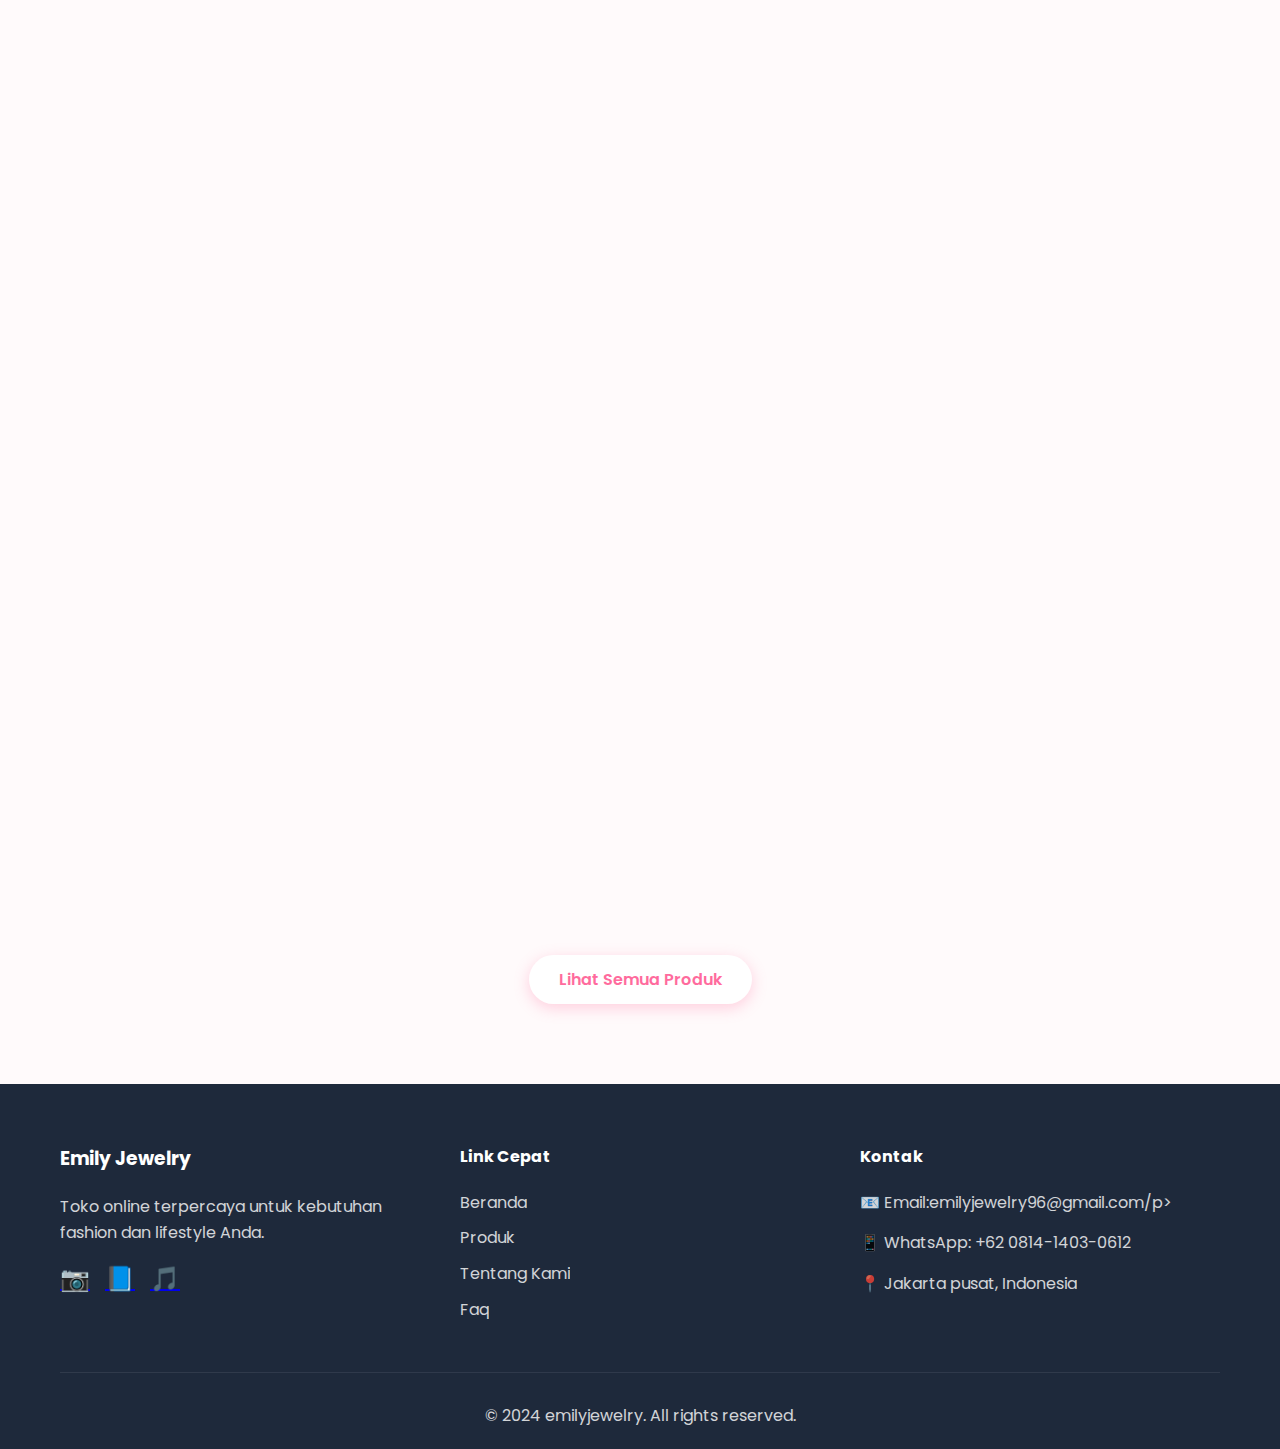
<file: product.html>
<!DOCTYPE html>
<html lang="id">
<head>
    <meta charset="UTF-8">
    <meta name="viewport" content="width=device-width, initial-scale=1.0">
    <meta name="description" content="Katalog produk lengkap TokoKu - Headphone, Jam Tangan, Sneakers, Tas, dan produk berkualitas lainnya dengan harga terbaik.">
    <meta name="keywords" content="katalog produk, headphone, jam tangan, sneakers, tas ransel, belanja online">
    <title>Katalog Produk - TokoKu | Belanja Online Terpercaya</title>
    <link rel="stylesheet" href="style.css">
    <link href="https://fonts.googleapis.com/css2?family=Poppins:wght@300;400;500;600;700&display=swap" rel="stylesheet">
</head>
<body>
    <!-- Navigation -->
    <nav class="navbar">
        <div class="container">
            <div class="nav-wrapper">
                <div class="logo">
                    <a href="product.html">Emily Jewelry</a>
                </div>
                 <div class="nav-menu" id="navMenu">
                 <a href="homepages.html" class="nav-link">Beranda</a>
                 <a href="product.html" class="nav-link active">Produk</a>
                 <a href="tentang.html" class="nav-link">Tentang</a>
                 <a href="FAQ.html" class="nav-link ">faq</a>
                </div>
                <div class="hamburger" id="hamburger">
                    <span></span>
                    <span></span>
                    <span></span>
                </div>
            </div>
        </div>
    </nav>

    <!-- Page Header -->
    <section class="page-header">
        <div class="container">
            <h1>produk kami</h1>
            <p>Temukan produk berkualitas pilihan Anda</p>
        </div>
    </section>

    <!-- Products Section -->
    <section class="products-section">
        <div class="container">
            <!-- Search and Filter -->
            <div class="products-controls">
                <input type="text" id="searchInput" class="search-box" placeholder="Cari produk...">
                <select id="categoryFilter" class="filter-select">
                    <option value="all">Kategori</option>
                    <option value="gelang">Gelang</option>
                    <option value="kalung">Kalung</option>
                    <option value="anting">Anting</option>
                    <option value="cincin">cincin</option>
                </select>
            </div>

            <!-- Products Grid -->
            <div class="products-grid" id="productsGrid">
                <div class="product-card slide-up" data-category="gelang">
                    <div class="product-badge">Bestseller</div>
                    <img src="/asset/gelang wanita.jpg" alt="Gelang wanita">
                    <div class="product-info">
                        <h3>Gelang Keroncong Titanium isi 3</h3>
                        <p class="category">Fashion Wanita</p>
                        <p class="price"><span class="old-price">Rp 420.000</span>Rp 41.999</p>
                        <div class="rating">⭐⭐⭐⭐⭐ (4.8)</div>
                        <a href="https://shopee.co.id/Emilly-Gelang-Keroncong-Titanium-Wanita-Isi-3-Anti-Karat-i.663186374.26659076202?extraParams=%7B%22display_model_id%22%3A69806257948%2C%22model_selection_logic%22%3A2%7D&sp_atk=d0ffaef2-84a9-45cb-9858-b0441dcdc654&xptdk=d0ffaef2-84a9-45cb-9858-b0441dcdc654" class="btn btn-secondary">Lihat Detail</a>
                    </div>
                </div>

                <div class="product-card slide-up" data-category="anting">
                    <img src="/asset/anting love.jpg" alt="Anting Love Titanium">
                    <div class="product-info">
                        <h3>Anting Love Titanium</h3>
                        <p class="category">Fashion Wanita</p>
                        <p class="price"><span class="old-price">Rp 149.999</span> Rp 14.999</p>
                        <div class="rating">⭐⭐⭐⭐⭐ (4.9)</div>
                        <a href="https://shopee.co.id/Emill-Anting-Love-Titanium-3cm-Fashion-Wanita-Gold-Anti-Karat-i.663186374.41851776942?extraParams=%7B%22display_model_id%22%3A196091607404%7D" class="btn btn-secondary">Lihat Detail</a>
                    </div>
                </div>

                <div class="product-card slide-up" data-category="cincin">
                    <img src="/asset/cincin audi.jpg" alt="Cincin Audi Titanium Motif Polos & Pasir Korean Gold 24k">
                    <div class="product-info">
                        <h3>Cincin Audi Titanium Motif Polos Korean Gold 24k</h3>
                        <p class="category">Fashion Wanita</p>
                        <p class="price"><span class="old-price">Rp 62.500</span> 18.998</p>
                        <div class="rating">⭐⭐⭐⭐⭐ (4.7)</div>
                        <a href="https://shopee.co.id/Emilly-Cincin-Audi-Titanium-Motif-Polos-Pasir-Fashion-Wanita-Korean-Gold-24k-i.663186374.25708875264?extraParams=%7B%22display_model_id%22%3A235992201692%7D" class="btn btn-secondary">Lihat Detail</a>
                    </div>
                </div>

                <div class="product-card slide-up" data-category="anting">
                    <img src="/asset/anting panjang.jpg" alt="Anting Titanium Tusuk Panjang">
                    <div class="product-info">
                        <h3>Anting Titanium Tusuk Panjang</h3>
                        <p class="category">Fashion Wanita</p>
                        <p class="price"><span class="old-price">Rp19.000</span>Rp 13.719</p>
                        <div class="rating">⭐⭐⭐⭐⭐ (4.7)</div>
                        <a href="https://shopee.co.id/Anting-Titanium-Tusuk-Panjang-(Model-Bulat-Polos-Dan-Pasir)-i.663186374.13574342392?extraParams=%7B%22display_model_id%22%3A86793974037%7D" class="btn btn-secondary">Lihat Detail</a>
                    </div>
                </div>

                <div class="product-card slide-up" data-category="gelang">
                    <img src="/asset/gelang.jpg" alt="Gelang kesehatan">
                    <div class="product-info">
                        <h3>Gelang Kesehatan Titanium Wanita Anti Karat Permata Tanam</h3>
                        <p class="category">Fashion Wanita</p>
                        <p class="price">Rp 41.999</p>
                        <div class="rating">⭐⭐⭐⭐⭐ (4.7)</div>
                        <a href="https://shopee.co.id/Emilly-Gelang-Rantai-Fashion-Wanita-Titanium-Motif-Bambu-Balok-Ukir-Anti-Karat-i.663186374.24966460716?extraParams=%7B%22display_model_id%22%3A157545113274%7D" class="btn btn-secondary">Lihat Detail</a>
                    </div>
                </div>

                <div class="product-card slide-up" data-category="cincin">
                    <img src="/asset/cincin .jpg" alt="Cincin Titanium Wanita 2 in 1 Fashion Korean Gold Permata Zircon Motif Love">
                    <div class="product-info">
                        <h3>Cincin Titanium Wanita 2 in 1  Korean Gold Permata Zircon Motif Love</h3>
                        <p class="category">Fashion Wanita</p>
                        <p class="price">Rp 27.400</p>
                        <div class="rating">⭐⭐⭐⭐ (4.7)</div>
                        <a href="https://shopee.co.id/Cincin-Titanium-Wanita-Simple-Fashion-Korean-Gold-18k-(-Motif-Love-Simple-)-i.663186374.23130879047?extraParams=%7B%22display_model_id%22%3A59274624315%2C%22model_selection_logic%22%3A2%7D&sp_atk=fb73c1db-4f1a-45eb-8852-ffd20c7f403d&xptdk=fb73c1db-4f1a-45eb-8852-ffd20c7f403d" class="btn btn-secondary">Lihat Detail</a>
                    </div>
                </div>

                <div class="product-card slide-up" data-category="kalung">
                    <img src="/asset/kalung love.jpg" alt="Kalung Titanium Liontin Korean Gold">
                    <div class="product-info">
                        <h3>Kalung Kupu Titanium Fashion Wanita Gold 24k Anti Karat</h3>
                        <p class="category">Fashion Wanita</p>
                        <p class="price"><span class="old-price">Rp 28.500</span> Rp 24.999</p>
                        <div class="rating">⭐⭐⭐⭐⭐ (4.7)</div>
                        <a href="https://shopee.co.id/Kalung-Titanium-Liontin-Fashion-Korean-Gold-(-Motif-Detak-Jantung)-i.663186374.18774118321?extraParams=%7B%22display_model_id%22%3A146649311904%2C%22model_selection_logic%22%3A2%7D&sp_atk=3464cf8d-fd0c-4cb4-b4fd-45c115c828b4&xptdk=3464cf8d-fd0c-4cb4-b4fd-45c115c828b4" class="btn btn-secondary">Lihat Detail</a>
                    </div>
                </div>

                <div class="product-card slide-up" data-category="kalung">
                    <img src="/asset/kalung.jpg" alt="Kalung  Titanium Liontin Pita Gold 24k Anti Karat">
                    <div class="product-info">
                        <h3>Kalung  Titanium Liontin Pita Gold 24k Anti Karat</h3>
                        <p class="category">Fashion Wanita</p>
                        <p class="price"><span class="old-price">Rp 249.999</span>Rp 24.999</p>
                        <div class="rating">⭐⭐⭐⭐ (4.8)</div>
                        <a href="https://shopee.co.id/Emilly-Kalung-Wanita-Titanium-Liontin-Pita-Fashion-Gold-24k-Anti-Karat-i.663186374.26421371917?extraParams=%7B%22display_model_id%22%3A252309099424%2C%22model_selection_logic%22%3A2%7D&sp_atk=03b698c3-ed57-44af-9a45-c7c4a6d8a385&xptdk=03b698c3-ed57-44af-9a45-c7c4a6d8a385" class="btn btn-secondary">Lihat Detail</a>
                    </div>
                </div>
            </div>
            <div class="cta-center">
                <a href="https://shopee.co.id/emilly_jewelry?categoryId=100009&entryPoint=ShopByPDP&itemId=25558873395&upstream=search" class="btn btn-primary">Lihat Semua Produk</a>
            </div>
        </div>
    </section>

    <!-- Footer -->
    <footer class="footer">
        <div class="container">
            <div class="footer-content">
                <div class="footer-section">
                    <h3>Emily Jewelry</h3>
                    <p>Toko online terpercaya untuk kebutuhan fashion dan lifestyle Anda.</p>
                    <div class="social-links">
                        <a href="#" aria-label="Instagram">📷</a>
                        <a href="#" aria-label="Facebook">📘</a>
                        <a href="#" aria-label="TikTok">🎵</a>
                    </div>
                </div>
                <div class="footer-section">
                    <h4>Link Cepat</h4>
                    <ul>
                        <li><a href="homepages.html">Beranda</a></li>
                        <li><a href="product.html">Produk</a></li>
                        <li><a href="tentang.html">Tentang Kami</a></li>
                        <li><a href="FAQ.html">Faq</a></li>
                    </ul>
                </div>
                <div class="footer-section">
                    <h4>Kontak</h4>
                    <p>📧 Email:emilyjewelry96@gmail.com/p>
                    <p>📱 WhatsApp: +62 0814-1403-0612</p>
                    <p>📍 Jakarta pusat, Indonesia</p>
                </div>
            </div>
            <div class="footer-bottom">
                <p>&copy; 2024 emilyjewelry. All rights reserved.</p>
            </div>
        </div>
    </footer>

    <!-- WhatsApp Floating Button -->
    <a href="https://wa.me/6281414030612?text=Halo,%20saya%20ingin%20bertanya
" class="whatsapp-float" target="_blank" aria-label="Chat WhatsApp">
        <span class="whatsapp-icon">💬</span>
    </a>

    <script src="script.js"></script>
</body>
</html>
</file>
<file: style.css>
/* Reset & Base Styles */
* {
    margin: 0;
    padding: 0;
    box-sizing: border-box;
    
}

:root {
    --primary-color: #FF6B9D;
    --secondary-color: #FF85AB;
    --dark-color: #1e293b;
    --light-color: #FFF5F8;
    --gray-color: #64748b;
    --white: #ffffff;
    --border-color: #FFE4ED;
    --success-color: #10b981;
    --warning-color: #f59e0b;
    --danger-color: #ef4444;
    --shadow: 0 4px 6px -1px rgba(255, 107, 157, 0.15);
    --shadow-lg: 0 10px 15px -3px rgba(255, 107, 157, 0.2);
    --accent-pink: #FFB6C1;
    --pink-gradient: linear-gradient(135deg, #FF6B9D 0%, #FF85AB 100%);
}

body {
    font-family: 'Poppins', sans-serif;
    line-height: 1.6;
    color: var(--dark-color);
    background-color: #FFFAFB;
}

.container {
    max-width: 1200px;
    margin: 0 auto;
    padding: 0 20px;
}

/* Navigation */
.navbar {
    background: var(--white);
    box-shadow: var(--shadow);
    position: sticky;
    top: 0;
    z-index: 1000;
    transition: all 0.3s ease;
}

.nav-wrapper {
    background-color: transparent;
    display: flex;
    justify-content: space-between;
    align-items: center;
    padding: 1rem 0;
}

.logo a {
    font-size: 1.8rem;
    font-weight: 700;
    color: var(--primary-color);
    text-decoration: none;
    transition: color 0.3s ease;
}

.logo a:hover {
    color: var(--secondary-color);
}

.nav-menu {
    display: flex;
    gap: 2rem;
}

.nav-link {
    color: var(--dark-color);
    text-decoration: none;
    font-weight: 500;
    transition: color 0.3s ease;
    position: relative;
}

.nav-link:hover,
.nav-link.active {
    color: var(--primary-color);
}

.nav-link.active::after {
    content: '';
    position: absolute;
    bottom: -5px;
    left: 0;
    width: 100%;
    height: 2px;
    background: var(--primary-color);
}

.hamburger {
    display: none;
    flex-direction: column;
    gap: 4px;
    cursor: pointer;
}

.hamburger span {
    width: 25px;
    height: 3px;
    background: var(--dark-color);
    transition: all 0.3s ease;
}

/* Hero Section */
.hero {
    position: relative;
    width: 100%;
    height: 90vh;
    background-image: url("/asset/background.png");
    background-size: cover;
    background-position: center right;
    background-repeat: no-repeat;
    display: flex;
    align-items: center;
    color: #ffffff;
}

.hero::before {
    content: '';
    position: absolute;
    top: -50%;
    right: -10%;
    width: 500px;
    height: 500px;
    border-radius: 50%;
    z-index: 0;
}

.hero::after {
    content: '';
    position: absolute;
    bottom: -30%;
    left: -5%;
    width: 400px;
    height: 400px;
    background: rgba(255, 255, 255, 0.08);
    border-radius: 50%;
    z-index: 0;
}

.hero-content {
    position: relative;
    z-index: 2;
    max-width: 600px;
}

.hero-content h1 {
    font-size: 3rem;
    margin-bottom: 1rem;
    font-weight: 700;
}

.hero-content p {
    font-size: 1.2rem;
    margin-bottom: 2rem;
    opacity: 0.95;
}

/* Buttons */
.btn {
    display: inline-block;
    padding: 12px 30px;
    border-radius: 25px;
    text-decoration: none;
    font-weight: 600;
    transition: all 0.3s ease;
    cursor: pointer;
    border: none;
    font-size: 1rem;
}

.btn-primary {
    background: var(--white);
    color: var(--primary-color);
    box-shadow: 0 4px 15px rgba(255, 107, 157, 0.3);
}

.btn-primary:hover {
    transform: translateY(-3px);
    box-shadow: 0 8px 25px rgba(255, 107, 157, 0.4);
}

.btn-secondary {
    background: var(--white);
    color: var(--primary-color);
    border: 2px solid var(--primary-color);
}

.btn-secondary:hover {
    background: var(--primary-color);
    color: var(--white);
    box-shadow: 0 4px 15px rgba(255, 107, 157, 0.3);
}

.btn-whatsapp {
    background: #25D366;
    color: var(--white);
}

.btn-whatsapp:hover {
    background: #1ea952;
    transform: translateY(-2px);
}

.btn-large {
    padding: 15px 40px;
    font-size: 1.1rem;
}

/* Section Styles */
.featured-products,
.why-us,
.products-section,
.about-section,
.contact-section {
    padding: 80px 0;
}

.section-title {
    text-align: center;
    font-size: 2.5rem;
    margin-bottom: 3rem;
    color: var(--dark-color);
    font-weight: 700;
}

/* Product Cards */
.products-grid {
    display: grid;
    grid-template-columns: repeat(auto-fit, minmax(280px, 1fr));
    gap: 30px;
    margin-bottom: 40px;
}

.product-card {
    background: var(--white);
    border-radius: 20px;
    overflow: hidden;
    box-shadow: 0 4px 12px rgba(255, 107, 157, 0.1);
    transition: all 0.3s ease;
    position: relative;
    border: 2px solid transparent;
}

.product-card:hover {
    transform: translateY(-10px);
    box-shadow: 0 12px 24px rgba(255, 107, 157, 0.2);
    border-color: var(--accent-pink);
}

.product-card img {
    width: 100%;
    height: 359px;
    object-fit: cover;
}

.product-info {
    padding: 20px;
}

.product-info h3 {
    font-size: 1.2rem;
    margin-bottom: 10px;
    color: var(--dark-color);
}

.product-info .category {
    color: var(--gray-color);
    font-size: 0.9rem;
    margin-bottom: 8px;
}

.price {
    font-size: 1.5rem;
    font-weight: 700;
    color: var(--primary-color);
    margin-bottom: 10px;
}

.old-price {
    text-decoration: line-through;
    color: var(--gray-color);
    font-size: 1rem;
    margin-right: 10px;
}

.rating {
    color: var(--warning-color);
    font-size: 0.9rem;
    margin-bottom: 15px;
}

/* Product Badge */
.product-badge {
    position: absolute;
    top: 15px;
    right: 15px;
    background: var(--danger-color);
    color: var(--white);
    padding: 5px 15px;
    border-radius: 20px;
    font-size: 0.8rem;
    font-weight: 600;
    z-index: 10;
}

.product-badge.new {
    background: var(--success-color);
}

.product-badge.sale {
    background: var(--warning-color);
}

/* Features Grid */
.features-grid {
    display: grid;
    grid-template-columns: repeat(auto-fit, minmax(300px, 1fr));
    gap: 30px;
}

.feature-card {
    text-align: center;
    padding: 40px 30px;
    background: var(--white);
    border-radius: 20px;
    transition: all 0.3s ease;
    border: 2px solid var(--border-color);
}

.feature-card:hover {
    transform: translateY(-5px);
    box-shadow: 0 8px 20px rgba(255, 107, 157, 0.15);
    border-color: var(--accent-pink);
}

.feature-icon {
    font-size: 3rem;
    margin-bottom: 20px;
}

.feature-card h3 {
    font-size: 1.3rem;
    margin-bottom: 15px;
    color: var(--dark-color);
}

/* Page Header */
.page-header {
    background: var(--pink-gradient);
    color: var(--white);
    padding: 60px 0;
    text-align: center;
    position: relative;
    overflow: hidden;
}

.page-header::before {
    content: '';
    position: absolute;
    top: -20%;
    right: -5%;
    width: 300px;
    height: 300px;
    background: rgba(255, 255, 255, 0.1);
    border-radius: 50%;
}

.page-header h1 {
    font-size: 2.5rem;
    margin-bottom: 10px;
    text-align: center;
}

/* Products Controls */
.products-controls {
    display: flex;
    gap: 20px;
    margin-bottom: 40px;
    flex-wrap: wrap;
}

.search-box,
.filter-select {
    padding: 12px 20px;
    border: 2px solid var(--border-color);
    border-radius: 8px;
    font-size: 1rem;
    transition: all 0.3s ease;
}

.search-box {
    flex: 1;
    min-width: 250px;
}

.search-box:focus,
.filter-select:focus {
    outline: none;
    border-color: var(--primary-color);
}

.filter-select {
    min-width: 200px;
}

/* Product Detail */
.product-detail {
    padding: 40px 0 80px;
}

.back-link {
    display: inline-block;
    color: var(--primary-color);
    text-decoration: none;
    margin-bottom: 30px;
    font-weight: 600;
    transition: all 0.3s ease;
}

.back-link:hover {
    color: var(--secondary-color);
}

.detail-wrapper {
    display: grid;
    grid-template-columns: 1fr 1fr;
    gap: 60px;
    margin-bottom: 60px;
}

.product-images {
    position: sticky;
    top: 100px;
    height: fit-content;
}

.main-image {
    width: 100%;
    border-radius: 12px;
    margin-bottom: 20px;
}

.thumbnail-gallery {
    display: grid;
    grid-template-columns: repeat(3, 1fr);
    gap: 15px;
}

.thumbnail {
    width: 100%;
    cursor: pointer;
    border-radius: 8px;
    border: 3px solid transparent;
    transition: all 0.3s ease;
}

.thumbnail:hover,
.thumbnail.active {
    border-color: var(--primary-color);
}

.product-details-info h1 {
    font-size: 2rem;
    margin-bottom: 15px;
}

.bestseller-badge {
    position: static;
    display: inline-block;
    margin-bottom: 10px;
}

.rating-section {
    margin-bottom: 20px;
}

.stars {
    color: var(--warning-color);
    font-size: 1.2rem;
}

.rating-text {
    color: var(--gray-color);
    margin-left: 10px;
}

.product-price {
    font-size: 2rem;
    font-weight: 700;
    color: var(--primary-color);
    margin-bottom: 20px;
}

.stock-badge {
    display: inline-block;
    background: var(--success-color);
    color: var(--white);
    padding: 8px 20px;
    border-radius: 20px;
    font-size: 0.9rem;
    margin-bottom: 30px;
}

.product-description {
    margin-bottom: 30px;
}

.product-description h2,
.product-description h3 {
    margin-top: 25px;
    margin-bottom: 15px;
}

.product-description ul {
    margin-left: 20px;
    margin-bottom: 15px;
}

.product-description li {
    margin-bottom: 10px;
}

.product-actions {
    display: flex;
    gap: 15px;
    flex-wrap: wrap;
}

/* Reviews */
.reviews-section {
    margin-top: 60px;
}

.review-card {
    background: var(--white);
    padding: 25px;
    border-radius: 16px;
    margin-bottom: 20px;
    border: 2px solid var(--border-color);
    transition: all 0.3s ease;
}

.review-card:hover {
    border-color: var(--accent-pink);
    box-shadow: 0 4px 15px rgba(255, 107, 157, 0.1);
}

.review-header {
    display: flex;
    justify-content: space-between;
    align-items: center;
    margin-bottom: 5px;
}

.review-stars {
    color: var(--warning-color);
}

.review-date {
    color: var(--gray-color);
    font-size: 0.9rem;
    margin-bottom: 10px;
}

/* Related Products */
.related-products {
    margin-top: 60px;
}

.related-products h2 {
    margin-bottom: 30px;
}

/* About Page */
.about-content {
    display: grid;
    grid-template-columns: 1fr 1fr;
    gap: 60px;
    margin-bottom: 60px;
    align-items: center;
}

.about-text h2 {
    font-size: 2rem;
    margin-bottom: 20px;
    color: var(--dark-color);
}

.about-text p {
    margin-bottom: 20px;
    line-height: 1.8;
    color: var(--gray-color);
}

.about-image img {
    width: 100%;
    border-radius: 12px;
    box-shadow: var(--shadow);
}

.vision-mission {
    display: grid;
    grid-template-columns: 1fr 1fr;
    gap: 40px;
    margin-bottom: 60px;
}

.vm-card {
    background: var(--white);
    padding: 40px;
    border-radius: 20px;
    text-align: center;
    border: 2px solid var(--border-color);
    transition: all 0.3s ease;
}

.vm-card:hover {
    border-color: var(--accent-pink);
    box-shadow: 0 8px 20px rgba(255, 107, 157, 0.15);
}

.vm-icon {
    font-size: 3rem;
    margin-bottom: 20px;
}

.vm-card h3 {
    font-size: 1.5rem;
    margin-bottom: 15px;
    color: var(--primary-color);
}

.values-grid {
    display: grid;
    grid-template-columns: repeat(auto-fit, minmax(250px, 1fr));
    gap: 30px;
    margin-bottom: 60px;
}

.value-card {
    text-align: center;
    padding: 30px;
}

.value-icon {
    font-size: 2.5rem;
    color: var(--primary-color);
    margin-bottom: 15px;
}

.advantages-list {
    max-width: 900px;
    margin: 0 auto;
}

.advantage-item {
    display: flex;
    gap: 30px;
    margin-bottom: 40px;
}

.advantage-number {
    font-size: 3rem;
    font-weight: 700;
    color: var(--primary-color);
    opacity: 0.3;
    min-width: 80px;
}

.advantage-content h3 {
    font-size: 1.3rem;
    margin-bottom: 10px;
}

.stats-section {
    display: grid;
    grid-template-columns: repeat(auto-fit, minmax(200px, 1fr));
    gap: 40px;
    margin: 60px 0;
    text-align: center;
}

.stat-number {
    font-size: 3rem;
    font-weight: 700;
    color: var(--primary-color);
    margin-bottom: 10px;
}

.stat-label {
    color: var(--gray-color);
    font-size: 1.1rem;
}

.cta-section {
    text-align: center;
    padding: 60px;
    background: var(--pink-gradient);
    border-radius: 20px;
    margin-top: 60px;
    color: var(--white);
}

.cta-section h2 {
    font-size: 2rem;
    margin-bottom: 15px;
    color: var(--white);
    text-align: center;
}

.cta-section p {
    color: rgba(255, 255, 255, 0.9);
    text-align: center;
}

.cta-center {
    text-align: center;
    margin-top: 40px;
}

/* Contact Page */
.ecommerce-links {
    margin-bottom: 80px;
    text-align: center;
}

.ecommerce-links h2 {
    font-size: 2.5rem;
    margin-bottom: 15px;
    color: var(--dark-color);
}

.ecommerce-links .subtitle {
    font-size: 1.1rem;
    color: var(--gray-color);
    margin-bottom: 50px;
}

.marketplace-grid {
    display: grid;
    grid-template-columns: repeat(auto-fit, minmax(300px, 1fr));
    gap: 30px;
    margin-top: 40px;
}

.marketplace-card {
    background: var(--white);
    padding: 40px 30px;
    border-radius: 16px;
    box-shadow: var(--shadow);
    transition: all 0.3s ease;
    text-decoration: none;
    color: var(--dark-color);
    display: flex;
    flex-direction: column;
    align-items: center;
    text-align: center;
}

.marketplace-card:hover {
    transform: translateY(-10px);
    box-shadow: var(--shadow-lg);
}

.marketplace-icon {
    width: 80px;
    height: 80px;
    border-radius: 20px;
    display: flex;
    align-items: center;
    justify-content: center;
    font-size: 2.5rem;
    margin-bottom: 20px;
    color: var(--white);
}

.marketplace-card h3 {
    font-size: 1.5rem;
    margin-bottom: 15px;
    color: var(--dark-color);
}

.marketplace-card p {
    color: var(--gray-color);
    margin-bottom: 20px;
    line-height: 1.6;
}

.marketplace-link-text {
    color: var(--primary-color);
    font-weight: 600;
    display: inline-flex;
    align-items: center;
    gap: 5px;
}

.marketplace-card:hover .marketplace-link-text {
    gap: 10px;
}

.contact-wrapper {
    display: grid;
    grid-template-columns: 1fr 1fr;
    gap: 60px;
    margin-bottom: 60px;
}

.contact-info h2 {
    font-size: 2rem;
    margin-bottom: 20px;
}

.contact-details {
    margin-top: 40px;
}

.contact-item {
    display: flex;
    gap: 20px;
    margin-bottom: 30px;
}

.contact-icon {
    font-size: 2rem;
    min-width: 50px;
}

.contact-text h3 {
    font-size: 1.2rem;
    margin-bottom: 8px;
    color: var(--dark-color);
}

.contact-text p {
    color: var(--gray-color);
    margin-bottom: 8px;
}

.contact-link {
    color: var(--primary-color);
    text-decoration: none;
    font-weight: 600;
}

.contact-link:hover {
    text-decoration: underline;
}

.social-contact {
    margin-top: 40px;
}

.social-links-large {
    display: flex;
    gap: 15px;
    flex-wrap: wrap;
    margin-top: 20px;
}

.social-btn {
    display: inline-flex;
    align-items: center;
    gap: 10px;
    padding: 12px 25px;
    background: var(--light-color);
    border-radius: 8px;
    text-decoration: none;
    color: var(--dark-color);
    font-weight: 600;
    transition: all 0.3s ease;
}

.social-btn:hover {
    background: var(--primary-color);
    color: var(--white);
    transform: translateY(-2px);
}

/* Contact Form */
.contact-form-wrapper h2 {
    font-size: 2rem;
    margin-bottom: 15px;
}

.form-description {
    color: var(--gray-color);
    margin-bottom: 30px;
}

.quick-contact-options {
    display: flex;
    flex-direction: column;
    gap: 15px;
    margin-bottom: 30px;
}

.quick-contact-btn {
    display: flex;
    align-items: center;
    gap: 20px;
    padding: 20px;
    background: var(--light-color);
    border-radius: 12px;
    text-decoration: none;
    color: var(--dark-color);
    transition: all 0.3s ease;
    border: 2px solid transparent;
}

.quick-contact-btn:hover {
    background: var(--white);
    border-color: var(--primary-color);
    transform: translateX(5px);
    box-shadow: var(--shadow);
}

.btn-icon {
    font-size: 2rem;
    min-width: 50px;
    text-align: center;
}

.btn-content {
    text-align: left;
}

.btn-content strong {
    display: block;
    font-size: 1.1rem;
    margin-bottom: 5px;
    color: var(--dark-color);
}

.btn-content small {
    color: var(--gray-color);
    font-size: 0.9rem;
}

.or-divider {
    text-align: center;
    margin: 30px 0;
    position: relative;
}

.or-divider::before {
    content: '';
    position: absolute;
    left: 0;
    top: 50%;
    width: 100%;
    height: 1px;
    background: var(--border-color);
}

.or-divider span {
    position: relative;
    background: var(--white);
    padding: 0 20px;
    color: var(--gray-color);
    font-size: 0.9rem;
    font-weight: 600;
}

.contact-form {
    background: var(--light-color);
    padding: 40px;
    border-radius: 12px;
}

.form-group {
    margin-bottom: 25px;
}

.form-group label {
    display: block;
    margin-bottom: 8px;
    font-weight: 600;
    color: var(--dark-color);
}

.form-group input,
.form-group textarea {
    width: 100%;
    padding: 12px 20px;
    border: 2px solid var(--border-color);
    border-radius: 8px;
    font-size: 1rem;
    font-family: 'Poppins', sans-serif;
    transition: all 0.3s ease;
}

.form-group input:focus,
.form-group textarea:focus {
    outline: none;
    border-color: var(--primary-color);
}

.form-message {
    margin-top: 20px;
    padding: 15px;
    border-radius: 8px;
    display: none;
}

.form-message.success {
    background: #d1fae5;
    color: var(--success-color);
    display: block;
}

.form-message.error {
    background: #fee2e2;
    color: var(--danger-color);
    display: block;
}

/* Map */
.map-section {
    margin-bottom: 60px;
}

.map-container {
    border-radius: 12px;
    overflow: hidden;
    box-shadow: var(--shadow);
}

/* FAQ */
.faq-list {
    max-width: 900px;
    margin: 0 auto;
}

.faq-item {
    background: var(--white);
    padding: 30px;
    border-radius: 16px;
    margin-bottom: 20px;
    border: 2px solid var(--border-color);
    transition: all 0.3s ease;
}

.faq-item:hover {
    border-color: var(--accent-pink);
    box-shadow: 0 4px 15px rgba(255, 107, 157, 0.1);
}

.faq-item h3 {
    font-size: 1.2rem;
    margin-bottom: 10px;
    color: var(--primary-color);
}

/* Footer */
.footer {
    background: var(--dark-color);
    color: var(--white);
    padding: 60px 0 20px;
}

.footer-content {
    display: grid;
    grid-template-columns: repeat(auto-fit, minmax(250px, 1fr));
    gap: 40px;
    margin-bottom: 40px;
}

.footer-section h3,
.footer-section h4 {
    margin-bottom: 20px;
}

.footer-section p {
    margin-bottom: 15px;
    opacity: 0.8;
}

.footer-section ul {
    list-style: none;
}

.footer-section ul li {
    margin-bottom: 10px;
}

.footer-section ul li a {
    color: var(--white);
    text-decoration: none;
    opacity: 0.8;
    transition: all 0.3s ease;
}

.footer-section ul li a:hover {
    opacity: 1;
    padding-left: 5px;
}

.social-links {
    display: flex;
    gap: 15px;
}

.social-links a {
    font-size: 1.5rem;
    transition: transform 0.3s ease;
}

.social-links a:hover {
    transform: translateY(-3px);
}

.footer-bottom {
    text-align: center;
    padding-top: 30px;
    border-top: 1px solid rgba(255, 255, 255, 0.1);
    opacity: 0.8;
}

/* WhatsApp Float Button */
.whatsapp-float {
    position: fixed;
    bottom: 30px;
    right: 30px;
    background: linear-gradient(135deg, #25D366 0%, #128C7E 100%);
    color: var(--white);
    width: 60px;
    height: 60px;
    border-radius: 50%;
    display: flex;
    align-items: center;
    justify-content: center;
    box-shadow: 0 6px 20px rgba(37, 211, 102, 0.4);
    z-index: 999;
    transition: all 0.3s ease;
    text-decoration: none;
}

.whatsapp-float:hover {
    transform: scale(1.15);
    box-shadow: 0 8px 30px rgba(37, 211, 102, 0.5);
}

.whatsapp-icon {
    font-size: 2rem;
}

/* Animations */
.fade-in {
    opacity: 0;
    animation: fadeIn 0.8s ease forwards;
}

@keyframes fadeIn {
    to {
        opacity: 1;
    }
}

.slide-up {
    opacity: 0;
    transform: translateY(30px);
    animation: slideUp 0.8s ease forwards;
}

@keyframes slideUp {
    to {
        opacity: 1;
        transform: translateY(0);
    }
}

/* Responsive Design - Tablet */
@media (max-width: 1024px) {
    .hero-content h1 {
        font-size: 2.5rem;
    }

    .section-title {
        font-size: 2rem;
    }

    .detail-wrapper,
    .about-content,
    .vision-mission,
    .contact-wrapper {
        grid-template-columns: 1fr;
        gap: 40px;
    }

    .product-images {
        position: static;
    }
}

/* Responsive Design - Mobile */
@media (max-width: 768px) {
    /* Container Padding for Mobile */
    .container {
        padding: 0 20px;
    }

    /* Navigation Mobile */
    .hamburger {
        display: flex;
        z-index: 1001;
    }

    .logo a {
        font-size: 1.5rem;
    }

    .nav-menu {
        position: fixed;
        top: 0;
        left: -100%;
        width: 80%;
        max-width: 300px;
        height: 100vh;
        background: var(--white);
        flex-direction: column;
        padding: 80px 30px 30px;
        box-shadow: 2px 0 10px rgba(0, 0, 0, 0.1);
        display: flex;
        gap: 0;
        transition: left 0.3s ease;
        z-index: 1000;
    }

    .nav-menu.active {
        left: 0;
    }

    .nav-link {
        padding: 15px 0;
        border-bottom: 1px solid var(--border-color);
        width: 100%;
    }

    .nav-link.active::after {
        display: none;
    }

    /* Hero Section Mobile */
    .hero {
        height: auto;
        min-height: 60vh;
        padding: 80px 0 60px;
        background-position: center;
    }

    .hero::before,
    .hero::after {
        display: none;
    }

    .hero-content {
        max-width: 100%;
        text-align: center;
    }

    .hero-content h1 {
        font-size: 2rem;
        line-height: 1.3;
        margin-bottom: 1.5rem;
    }

    .hero-content p {
        font-size: 1rem;
        margin-bottom: 1.5rem;
    }

    /* Section Spacing Mobile */
    .featured-products,
    .why-us,
    .products-section,
    .about-section,
    .contact-section {
        padding: 50px 0;
    }

    .section-title {
        font-size: 1.8rem;
        margin-bottom: 2rem;
    }

    /* Page Header Mobile */
    .page-header {
        padding: 40px 0;
    }

    .page-header h1 {
        font-size: 1.8rem;
    }

    .page-header p {
        font-size: 0.95rem;
    }

    /* Products Grid Mobile */
    .products-grid {
        grid-template-columns: repeat(auto-fit, minmax(250px, 1fr));
        gap: 20px;
    }

    .product-card img {
        height: 250px;
    }

    .product-info {
        padding: 15px;
    }

    .product-info h3 {
        font-size: 1.1rem;
    }

    .price {
        font-size: 1.3rem;
    }

    /* Features Grid Mobile */
    .features-grid {
        grid-template-columns: 1fr;
        gap: 20px;
    }

    .feature-card {
        padding: 30px 20px;
    }

    .feature-icon {
        font-size: 2.5rem;
    }

    /* Products Controls Mobile */
    .products-controls {
        flex-direction: column;
        gap: 15px;
    }

    .search-box,
    .filter-select {
        width: 100%;
        min-width: auto;
    }

    /* Product Detail Mobile */
    .product-detail {
        padding: 30px 0 50px;
    }

    .detail-wrapper {
        grid-template-columns: 1fr;
        gap: 30px;
    }

    .product-images {
        position: static;
    }

    .thumbnail-gallery {
        grid-template-columns: repeat(4, 1fr);
        gap: 10px;
    }

    .product-details-info h1 {
        font-size: 1.6rem;
    }

    .product-price {
        font-size: 1.6rem;
    }

    .product-actions {
        flex-direction: column;
    }

    .product-actions .btn {
        width: 100%;
        text-align: center;
    }

    /* About Page Mobile */
    .about-content {
        grid-template-columns: 1fr;
        gap: 30px;
    }

    .about-text h2 {
        font-size: 1.6rem;
    }

    .vision-mission {
        grid-template-columns: 1fr;
        gap: 20px;
    }

    .vm-card {
        padding: 30px 20px;
    }

    .vm-card h3 {
        font-size: 1.3rem;
    }

    .values-grid {
        grid-template-columns: 1fr;
        gap: 20px;
    }

    .advantages-list .advantage-item {
        flex-direction: row;
        gap: 20px;
        align-items: flex-start;
    }

    .advantage-number {
        font-size: 2.5rem;
        min-width: 60px;
    }

    .advantage-content h3 {
        font-size: 1.1rem;
    }

    .stats-section {
        grid-template-columns: repeat(2, 1fr);
        gap: 30px;
        margin: 40px 0;
    }

    .stat-number {
        font-size: 2.5rem;
    }

    .stat-label {
        font-size: 0.95rem;
    }

    .cta-section {
        padding: 40px 25px;
        margin-top: 40px;
    }

    .cta-section h2 {
        font-size: 1.6rem;
    }

    /* Contact Page Mobile */
    .ecommerce-links h2 {
        font-size: 1.8rem;
    }

    .ecommerce-links .subtitle {
        font-size: 1rem;
        margin-bottom: 30px;
    }

    .marketplace-grid {
        grid-template-columns: 1fr;
        gap: 20px;
    }

    .marketplace-card {
        padding: 30px 20px;
    }

    .marketplace-icon {
        width: 70px;
        height: 70px;
        font-size: 2rem;
    }

    .marketplace-card h3 {
        font-size: 1.3rem;
    }

    .contact-wrapper {
        grid-template-columns: 1fr;
        gap: 40px;
    }

    .contact-info h2,
    .contact-form-wrapper h2 {
        font-size: 1.6rem;
    }

    .contact-item {
        gap: 15px;
    }

    .contact-icon {
        font-size: 1.8rem;
        min-width: 45px;
    }

    .social-links-large {
        gap: 10px;
    }

    .social-btn {
        padding: 10px 20px;
        font-size: 0.9rem;
    }

    .contact-form {
        padding: 25px 20px;
    }

    .quick-contact-btn {
        padding: 15px;
        gap: 15px;
    }

    .btn-icon {
        font-size: 1.8rem;
        min-width: 45px;
    }

    .btn-content strong {
        font-size: 1rem;
    }

    .btn-content small {
        font-size: 0.85rem;
    }

    /* Reviews Mobile */
    .review-card {
        padding: 20px;
    }

    .review-header {
        flex-direction: column;
        align-items: flex-start;
        gap: 5px;
    }

    /* Footer Mobile */
    .footer {
        padding: 40px 0 20px;
    }

    .footer-content {
        grid-template-columns: 1fr;
        gap: 30px;
    }

    .footer-section {
        text-align: center;
    }

    .footer-section ul li a:hover {
        padding-left: 0;
    }

    .social-links {
        justify-content: center;
    }

    /* WhatsApp Float Mobile */
    .whatsapp-float {
        width: 55px;
        height: 55px;
        bottom: 20px;
        right: 20px;
    }

    .whatsapp-icon {
        font-size: 1.8rem;
    }

    /* Button Adjustments Mobile */
    .btn {
        padding: 10px 25px;
        font-size: 0.95rem;
    }

    .btn-large {
        padding: 12px 30px;
        font-size: 1rem;
    }
}

/* Responsive Design - Small Mobile */
@media (max-width: 480px) {
    /* Extra Small Mobile Adjustments */
    .container {
        padding: 0 5px;
    }

    .logo a {
        font-size: 1.3rem;
    }

    /* Hero Section */
    .hero {
        min-height: 50vh;
        padding: 60px 0 50px;
    }

    .hero-content h1 {
        font-size: 1.6rem;
        margin-bottom: 1rem;
    }

    .hero-content p {
        font-size: 0.9rem;
        margin-bottom: 1.2rem;
    }

    /* Sections */
    .featured-products,
    .why-us,
    .products-section,
    .about-section,
    .contact-section {
        padding: 40px 0;
    }

    .section-title {
        font-size: 1.5rem;
        margin-bottom: 1.5rem;
    }

    /* Page Header */
    .page-header {
        padding: 30px 0;
    }

    .page-header h1 {
        font-size: 1.5rem;
    }

    /* Products Grid */
    .products-grid {
        grid-template-columns: 1fr;
        gap: 15px;
    }

    .product-card img {
        height: 366px;
    }

    .product-badge {
        top: 10px;
        right: 10px;
        padding: 4px 12px;
        font-size: 0.75rem;
    }

    /* Product Detail */
    .thumbnail-gallery {
        grid-template-columns: repeat(3, 1fr);
    }

    .product-details-info h1 {
        font-size: 1.4rem;
    }

    .product-price {
        font-size: 1.4rem;
    }

    .product-description {
        font-size: 0.9rem;
    }

    /* About Page */
    .advantage-item {
        flex-direction: column;
        gap: 10px;
        
    }

    .advantage-number {
        font-size: 2rem;
        min-width: auto;
    }

    .stats-section {
        grid-template-columns: 1fr;
        gap: 25px;
    }

    .stat-number {
        font-size: 2rem;
    }

    .cta-section {
        padding: 30px 20px;
        border-radius: 15px;
    }

    .cta-section h2 {
        font-size: 1.4rem;
        text-align: center;
    }

    .cta-section p {
        font-size: 0.9rem;
        text-align: center;
    }

    /* Contact Page */
    .ecommerce-links h2 {
        font-size: 1.5rem;
    }

    .marketplace-card {
        padding: 25px 15px;
    }

    .marketplace-icon {
        width: 60px;
        height: 60px;
        font-size: 1.8rem;
    }

    .marketplace-card h3 {
        font-size: 1.2rem;
    }

    .marketplace-card p {
        font-size: 0.9rem;
    }

    .contact-info h2,
    .contact-form-wrapper h2 {
        font-size: 1.4rem;
    }

    .contact-item {
        flex-direction: column;
        gap: 10px;
        text-align: center;
    }

    .contact-icon {
        font-size: 2rem;
        min-width: auto;
    }

    .social-btn {
        width: 100%;
        justify-content: center;
    }

    .contact-form {
        padding: 20px 15px;
    }

    .form-group input,
    .form-group textarea {
        padding: 10px 15px;
        font-size: 0.95rem;
    }

    .quick-contact-btn {
        flex-direction: column;
        text-align: center;
        padding: 20px 15px;
    }

    .btn-content {
        text-align: center;
    }

    /* Footer */
    .footer-section h3,
    .footer-section h4 {
        font-size: 1.1rem;
    }

    .footer-section p,
    .footer-section ul li {
        font-size: 0.9rem;
    }

    /* WhatsApp Float */
    .whatsapp-float {
        width: 50px;
        height: 50px;
        bottom: 15px;
        right: 15px;
    }

    .whatsapp-icon {
        font-size: 1.5rem;
    }

    /* Button Sizing */
    .btn {
        padding: 10px 20px;
        font-size: 0.9rem;
    }

    .btn-large {
        padding: 12px 25px;
        font-size: 0.95rem;
    }

    /* Review Cards */
    .review-card {
        padding: 15px;
    }

    .review-card h4 {
        font-size: 1rem;
    }

    /* FAQ Items */
    .faq-item {
        padding: 20px 15px;
    }

    .faq-item h3 {
        font-size: 1.1rem;
    }

    .faq-item p {
        font-size: 0.9rem;
    }

    /* Vision Mission Cards */
    .vm-card {
        padding: 25px 15px;
    }

    .vm-icon {
        font-size: 2.5rem;
    }

    .vm-card h3 {
        font-size: 1.2rem;
    }

    .vm-card p {
        font-size: 0.9rem;
    }

    /* Value Cards */
    .value-card {
        padding: 20px 15px;
    }

    .value-icon {
        font-size: 2rem;
    }

    /* Feature Cards */
    .feature-card {
        padding: 25px 15px;
    }

    .feature-card h3 {
        font-size: 1.1rem;
    }

    .feature-card p {
        font-size: 0.9rem;
    }
}

/* Landscape Mobile Optimization */
@media (max-width: 896px) and (orientation: landscape) {
    .hero {
        min-height: 70vh;
        padding: 40px 0;
    }

    .hero-content h1 {
        font-size: 1.8rem;
    }

    .section-title {
        font-size: 1.6rem;
        margin-bottom: 2rem;
    }

    .products-grid {
        grid-template-columns: repeat(2, 1fr);
    }
}

/* Fix for very small screens */
@media (max-width: 360px) {
    .hero-content h1 {
        font-size: 1.4rem;
    }

    .section-title {
        font-size: 1.3rem;
    }

    .product-info h3 {
        font-size: 1rem;
    }

    .price {
        font-size: 1.2rem;
    }

}
</file>
